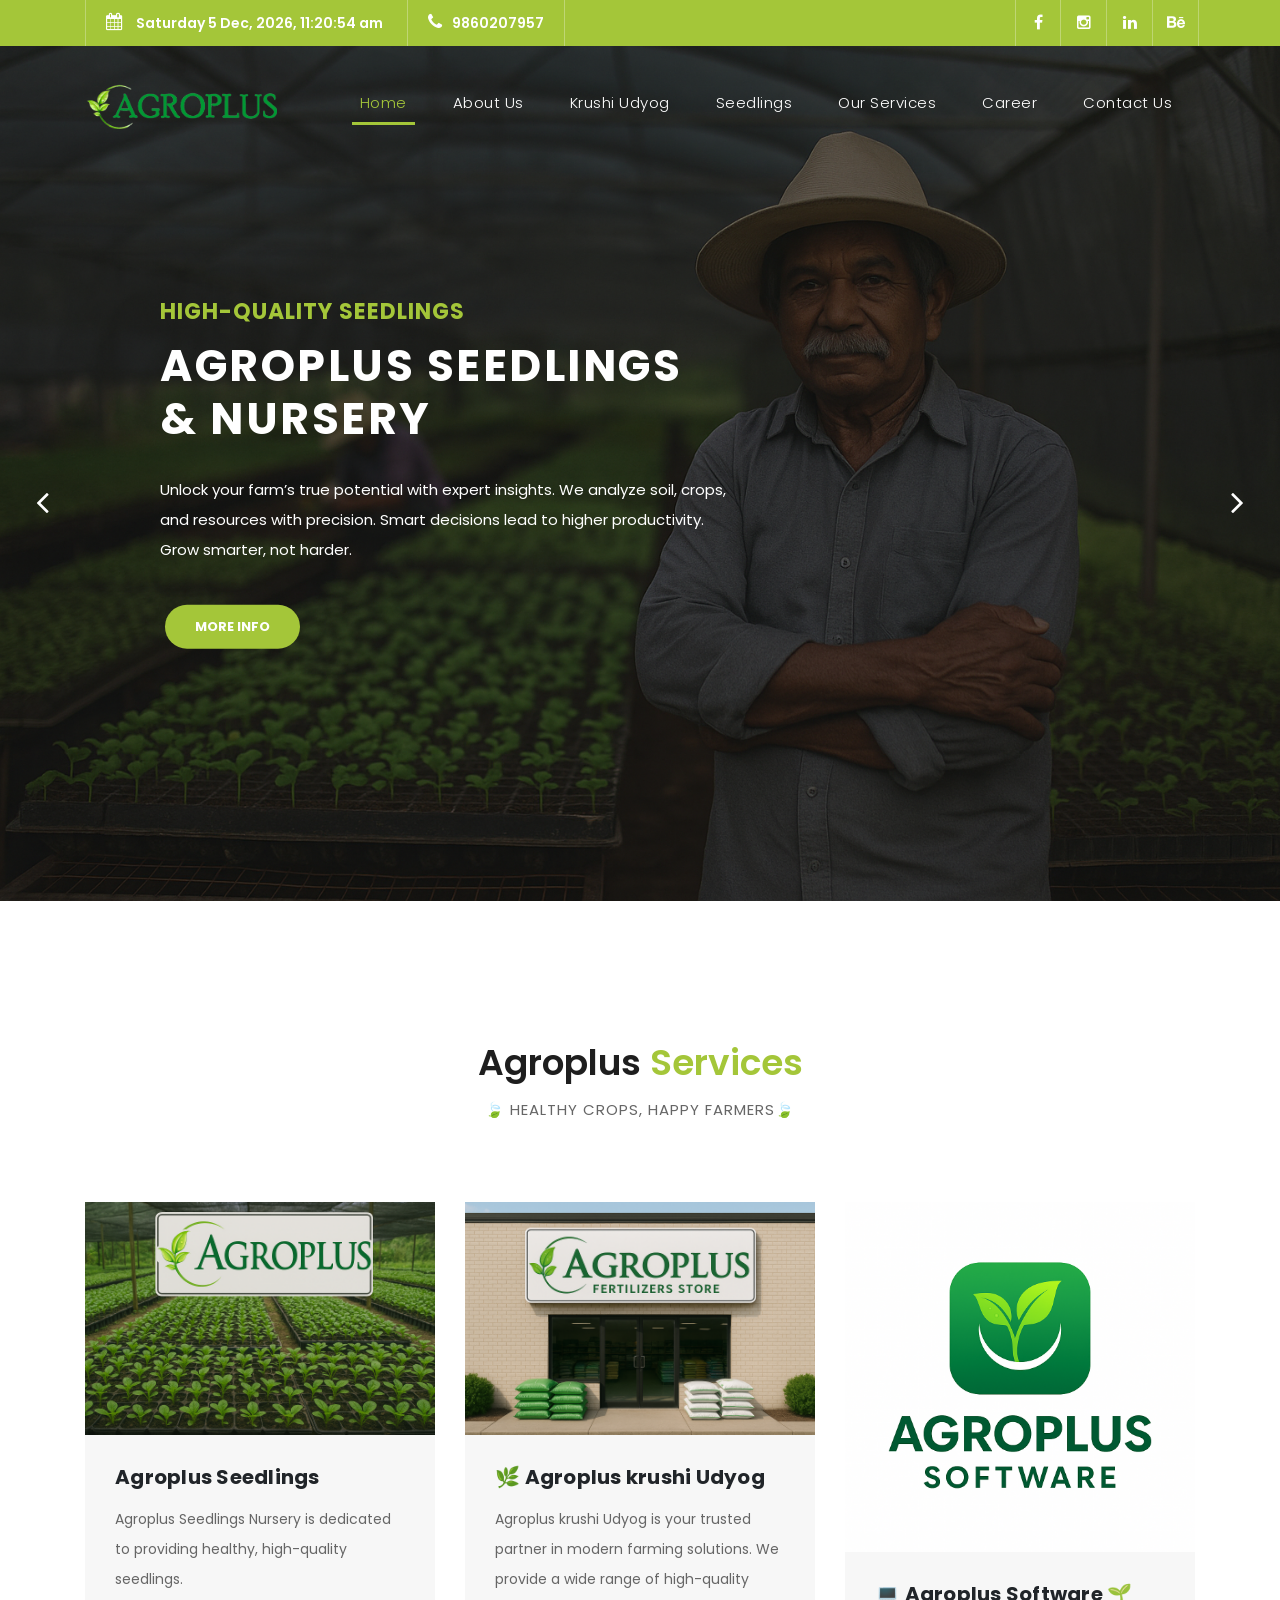
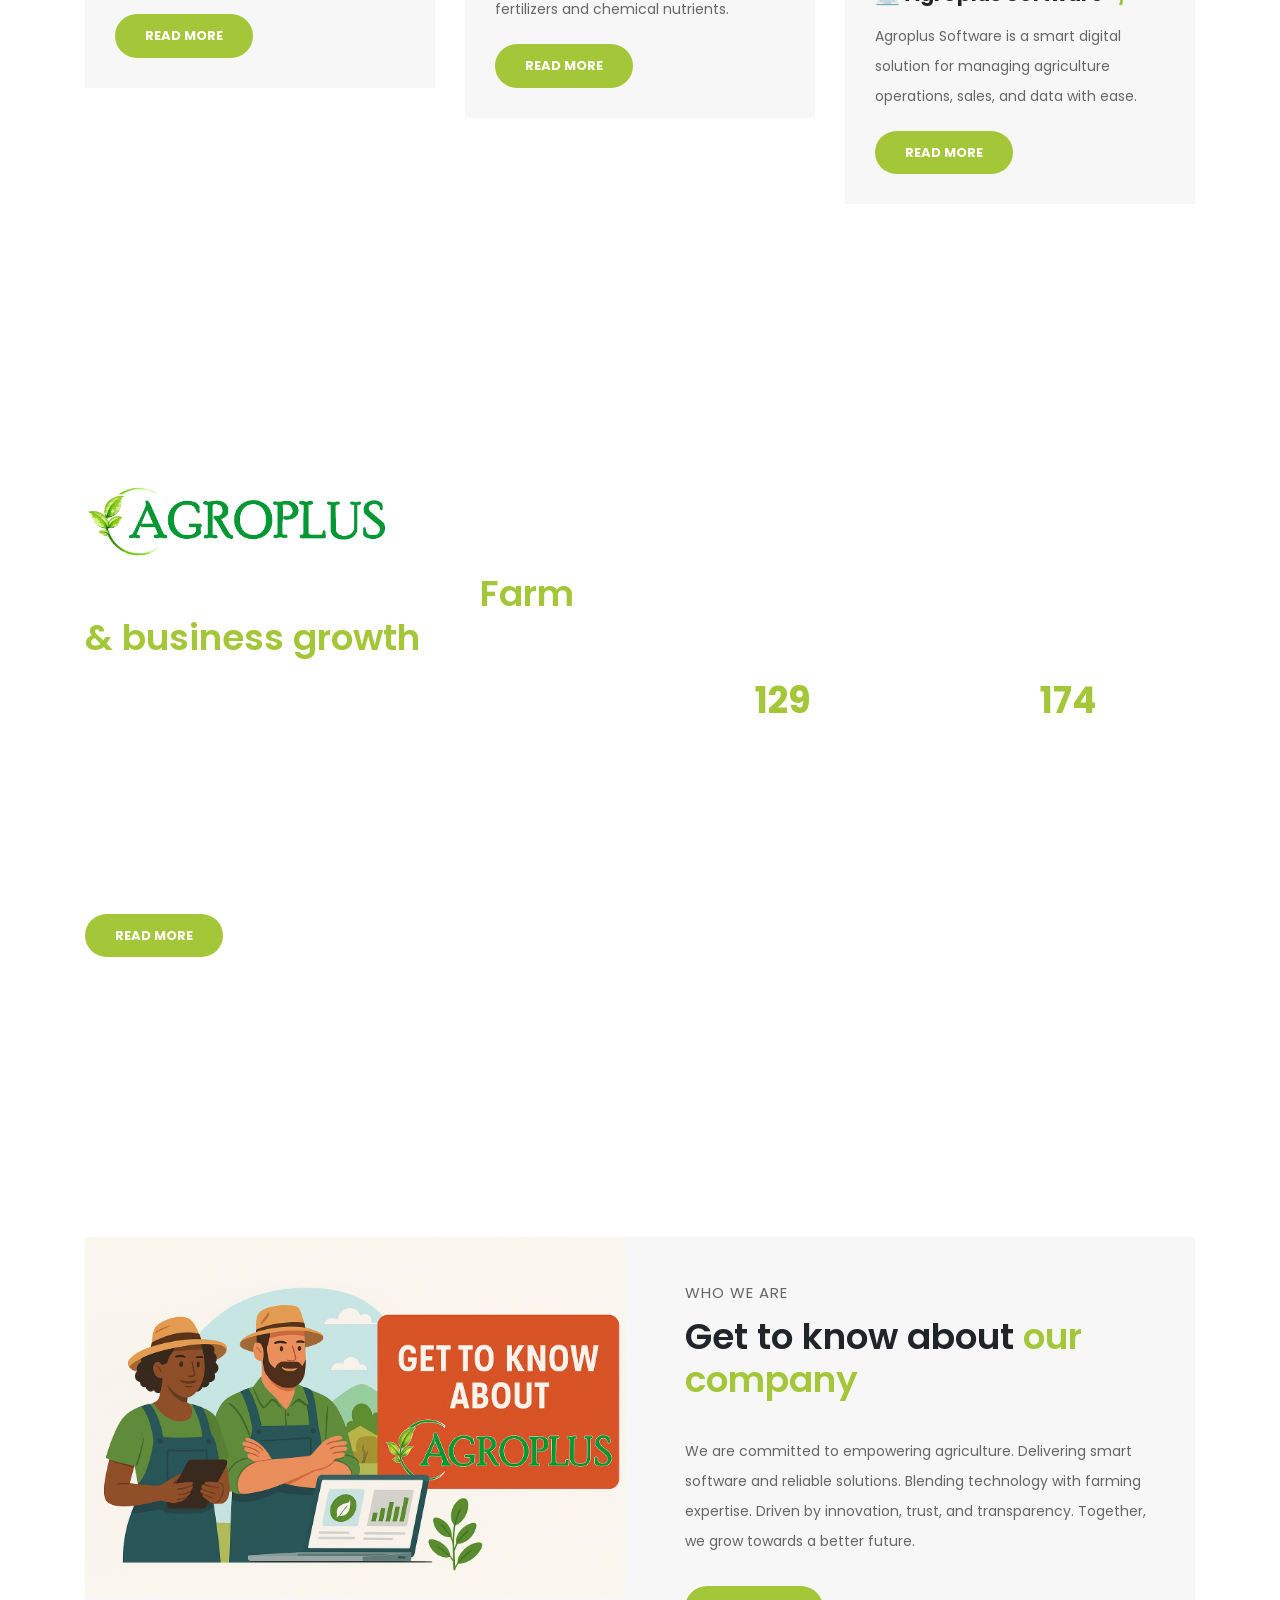
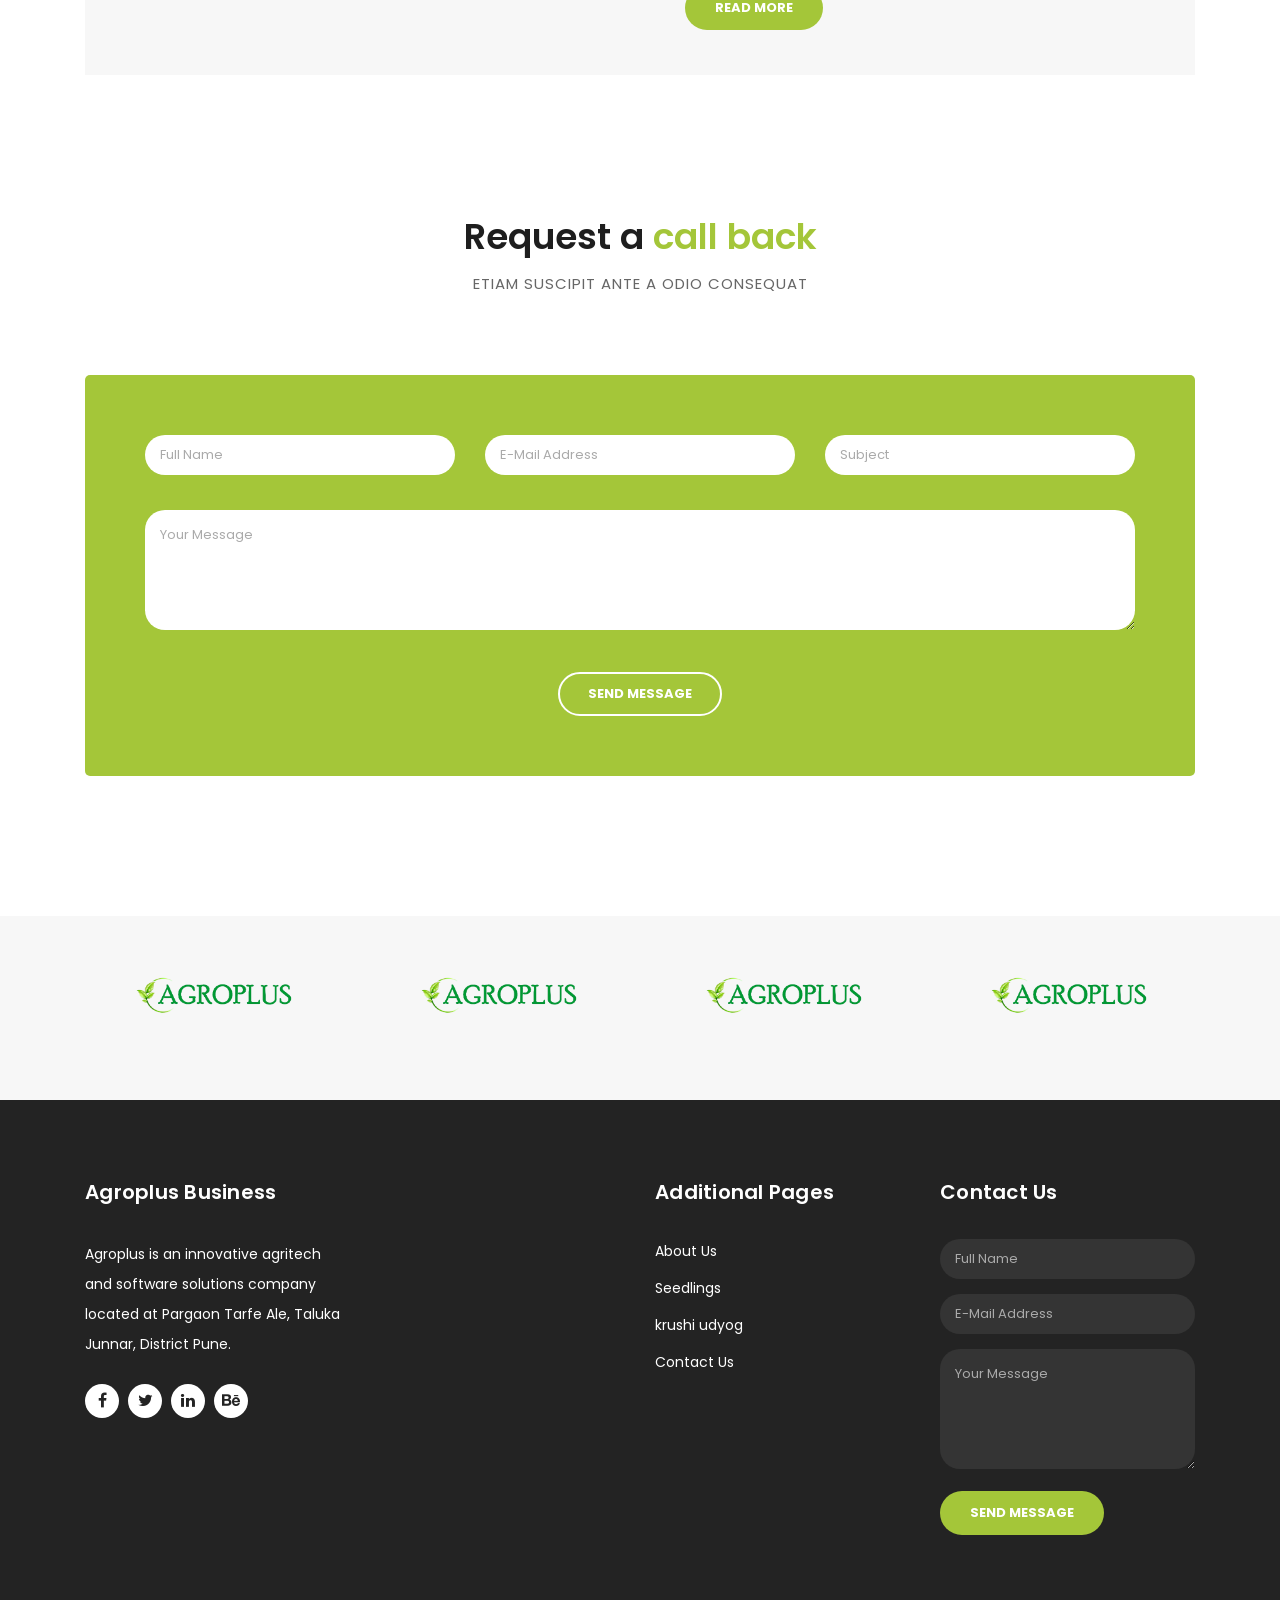
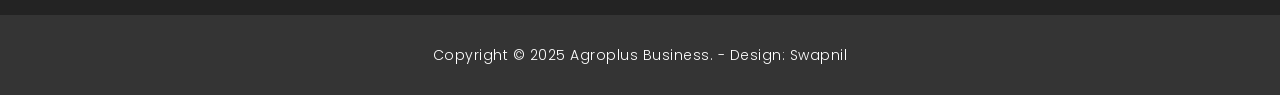
<file: index.html>
<!DOCTYPE html>
<html lang="en">

  <head>

    <meta charset="utf-8">
    <meta name="viewport" content="width=device-width, initial-scale=1, shrink-to-fit=no">
    <meta name="description" content="">
    <meta name="author" content="TemplateMo">
    <link href="https://fonts.googleapis.com/css?family=Poppins:100,200,300,400,500,600,700,800,900&display=swap" rel="stylesheet">

    <title>Agroplus</title>

    <!-- Bootstrap core CSS -->
    <link href="vendor/bootstrap/css/bootstrap.min.css" rel="stylesheet">

    <!-- Additional CSS Files -->
    <link rel="stylesheet" href="assets/css/fontawesome.css">
    <link rel="stylesheet" href="assets/css/templatemo-finance-business.css">
    <link rel="stylesheet" href="assets/css/owl.css">
<!--

Finance Business TemplateMo

https://templatemo.com/tm-545-finance-business

-->
  </head>

  <body>

    <!-- ***** Preloader Start ***** -->
    <div id="preloader">
        <div class="jumper">
            <div></div>
            <div></div>
            <div></div>
        </div>
    </div>  
    <!-- ***** Preloader End ***** -->

    <!-- Header -->
    <div class="sub-header">
      <div class="container">
        <div class="row">
          <div class="col-md-8 col-xs-12">
            <ul class="left-info">
              
              <li>
                <a href="#" style="pointer-events:none;">
                  <i class="fa fa-calendar"></i>
                  <span id="live-date-time"></span>
                </a>
              </li>
              <script>
                function updateDateTime() {
                  const options = {
                    timeZone: 'Asia/Kolkata',
                    weekday: 'long',
                    year: 'numeric',
                    month: 'short',
                    day: 'numeric',
                    hour: '2-digit',
                    minute: '2-digit',
                    second: '2-digit'
                  };
                  const now = new Date();
                  document.getElementById('live-date-time').textContent =
                    now.toLocaleString('en-IN', options);
                }
                setInterval(updateDateTime, 1000);
                updateDateTime();
              </script>
              <li><a href="#"><i class="fa fa-phone"></i>9860207957</a></li>
            </ul>
          </div>
          <div class="col-md-4">
            <ul class="right-icons">
              <li><a href="#"><i class="fa fa-facebook"></i></a></li>
              <li><a href="https://www.instagram.com/agroplus.co.in"><i class="fa fa-instagram"></i></a></li>
              <li><a href="#"><i class="fa fa-linkedin"></i></a></li>
              <li><a href="#"><i class="fa fa-behance"></i></a></li>
            </ul>
          </div>
        </div>
      </div>
    </div>

    <header class="">
      <nav class="navbar navbar-expand-lg">
        <div class="container">
          <a class="navbar-brand" href="index.html"><img src="assets/images/agroplus.png" alt="Agroplus Logo" style="height:50px;">
      </a>
          <button class="navbar-toggler" type="button" data-toggle="collapse" data-target="#navbarResponsive" aria-controls="navbarResponsive" aria-expanded="false" aria-label="Toggle navigation">
            <span class="navbar-toggler-icon"></span>
          </button>
          <div class="collapse navbar-collapse" id="navbarResponsive">
            <ul class="navbar-nav ml-auto">
              <li class="nav-item active">
                <a class="nav-link" href="#top">Home
                  <span class="sr-only">(current)</span>
                </a>
              </li>
              <li class="nav-item">
                <a class="nav-link" href="about.html">About Us</a>
              </li>  
               <li class="nav-item">
                <a class="nav-link" href="agroplus_krushiudyog.php">krushi udyog</a>
              </li>  
               <li class="nav-item">
                <a class="nav-link" href="seedlings.php">Seedlings</a>
              </li>  
              <li class="nav-item">
                <a class="nav-link" href="services.html">Our Services</a>
              </li>   
              <li class="nav-item">
                <a class="nav-link" href="career.php">Career</a>
              </li>                          
              <li class="nav-item">
                <a class="nav-link" href="contact.html">Contact Us</a>
              </li>
              
            </ul>
          </div>
        </div>
      </nav>
    </header>

    <!-- Page Content -->
    <!-- Banner Starts Here -->
    <div class="main-banner header-text" id="top">
        <div class="Modern-Slider">
          <!-- Item -->
          <div class="item item-1">
            <div class="img-fill">
                <div class="text-content">
                  <h6>High-Quality Seedlings</h6>
                  <h4>Agroplus Seedlings<br>&amp; Nursery</h4>
                  <p>Unlock your farm’s true potential with expert insights.
                      We analyze soil, crops, and resources with precision.
                      Smart decisions lead to higher productivity.
                      Grow smarter, not harder.</p>
                  <a href="seedlings.php" class="filled-button">More Info</a>
                </div>
            </div>
          </div>
          <!-- // Item -->
          <!-- Item -->
          <!-- Item -->
<div class="item item-2">
  <div class="img-fill">
      <div class="text-content">
        <h6>Quality Pesticides & Fertilizers</h6>
        <h4>Agroplus<br>&amp; krushi udyog</h4>
        <p>Providing trusted pesticides and fertilizers for healthier crops.  
           Boost productivity and protect your farm with our premium products.  
           Sustainable solutions for modern agriculture.</p>
        <a href="agroplus_krushiudyog.php" class="filled-button">Explore Products</a>
      </div>
  </div>
</div>

          <!-- // Item -->
          <!-- Item -->
          <div class="item item-3">
            <div class="img-fill">
                <div class="text-content">
                   <h6>we have smart solutions</h6>
                    <h4>Agroplus Software<br>&amp; Services</h4>
                          <p>Manage your farm and business digitally with Agroplus.  
                        Keep records of sales, purchases, and expenses in one place.  
                        Simple, secure, and powerful tools for farmers and traders.  
                        Empowering growth with technology-driven solutions.</p>

                  <a href="soft/index.html" class="filled-button">Install Now</a>
                </div>
            </div>
          </div>
          
          <!-- // Item -->
        </div>
    </div>
    <!-- Banner Ends Here -->

    <!-- <div class="request-form">
      <div class="container">
        <div class="row">
          <div class="col-md-8">
            <h4>Request a call back right now ?</h4>
            <span>Mauris ut dapibus velit cras interdum nisl ac urna tempor mollis.</span>
          </div>
          <div class="col-md-4">
            <a href="contact.html" class="border-button">Contact Us</a>
          </div>
        </div>
      </div>
    </div> -->

    <style>
      .service-item {
      transition: transform 0.3s cubic-bezier(.4,2,.6,1), box-shadow 0.3s;
      }
      .service-item:hover {
      transform: scale(1.05);
      box-shadow: 0 8px 32px rgba(0,0,0,0.15);
      z-index: 2;
      }
    </style>
    <div class="services">
      <div class="container">
      <div class="row">
        <div class="col-md-12">
        <div class="section-heading">
          <h2>Agroplus <em>Services</em></h2>
          <span>🍃 Healthy Crops, Happy Farmers🍃</span>
        </div>
        </div>
        <div class="col-md-4">
        <div class="service-item">
          <img src="assets/images/nursery/agroseeds.png" alt="">
          <div class="down-content">
          <h4>Agroplus Seedlings</h4>
          <p>Agroplus Seedlings Nursery is dedicated to providing healthy, high-quality seedlings.</p>
          <a href="seedlings.php" class="filled-button">Read More</a>
          </div>
        </div>
        </div>
        <div class="col-md-4">
        <div class="service-item">
          <img src="assets/images/nursery/fertilizer.png" alt="">
          <div class="down-content">
          <h4>🌿 Agroplus krushi Udyog </h4>
          <p>Agroplus krushi Udyog is your trusted partner in modern farming solutions. We provide a wide range of high-quality fertilizers and chemical nutrients.</p>
          <a href="agroplus_krushiudyog.php" class="filled-button">Read More</a>
          </div>
        </div>
        </div>
        <div class="col-md-4">
        <div class="service-item">
          <img src="assets/images/ags.png" alt="">
          <div class="down-content">
          <h4>💻 Agroplus Software 🌱</h4>
          <p>Agroplus Software is a smart digital solution for managing agriculture operations, sales, and data with ease.</p>
          <a href="" class="filled-button">Read More</a>
          </div>
        </div>
        </div>
      </div>
      </div>
    </div>

    <div class="fun-facts">
      <div class="container">
        <div class="row">
          <div class="col-md-6">
            <div class="left-content">
              <span><img src="assets/images/agroplus.png" width="300" alt=""></span>
              <h2>Our solutions for your <em>Farm & business growth</em></h2>
              <p>Empowering farmers with smart technology.
                  Boosting productivity through expert consulting.
                  Managing accounts and operations with ease. 
              <br><br>Driving profits with real market insights.
                      Your trusted partner in sustainable growth.</p>
              <a href="" class="filled-button">Read More</a>
            </div>
          </div>
          <div class="col-md-6 align-self-center">
            <div class="row">
              <div class="col-md-6">
                <div class="count-area-content">
                  <div class="count-digit">945</div>
                  <div class="count-title">Work Hours</div>
                </div>
              </div>
              <div class="col-md-6">
                <div class="count-area-content">
                  <div class="count-digit">1280</div>
                  <div class="count-title">Great Reviews</div>
                </div>
              </div>
              <!-- <div class="col-md-6">
                <div class="count-area-content">
                  <div class="count-digit">578</div>
                  <div class="count-title">Projects Done</div>
                </div>
              </div>
              <div class="col-md-6">
                <div class="count-area-content">
                  <div class="count-digit">26</div>
                  <div class="count-title">Awards Won</div>
                </div>
              </div> -->
            </div>
          </div>
        </div>
      </div>
    </div>

    <div class="more-info">
      <div class="container">
        <div class="row">
          <div class="col-md-12">
            <div class="more-info-content">
              <div class="row">
                <div class="col-md-6">
                  <div class="left-image">
                    <img src="assets/images/more-info.png" alt="">
                  </div>
                </div>
                <div class="col-md-6 align-self-center">
                  <div class="right-content">
                    <span>Who we are</span>
                    <h2>Get to know about <em>our company</em></h2>
                    <p>We are committed to empowering agriculture.
                          Delivering smart software and reliable solutions.
                          Blending technology with farming expertise.
                          Driven by innovation, trust, and transparency.
                          Together, we grow towards a better future.</p>
                    <a href="#" class="filled-button">Read More</a>
                  </div>
                </div>
              </div>
            </div>
          </div>
        </div>
      </div>
    </div>

    <!-- <div class="testimonials">
      <div class="container">
        <div class="row">
          <div class="col-md-12">
            <div class="section-heading">
              <h2>What they say <em>about us</em></h2>
              <span>testimonials from our greatest clients</span>
            </div>
          </div>
          <div class="col-md-12">
            <div class="owl-testimonials owl-carousel">
              
              <div class="testimonial-item">
                <div class="inner-content">
                  <h4>George Walker</h4>
                  <span>Chief Financial Analyst</span>
                  <p>"Nulla ullamcorper, ipsum vel condimentum congue, mi odio vehicula tellus, sit amet malesuada justo sem sit amet quam. Pellentesque in sagittis lacus."</p>
                </div>
                <img src="http://placehold.it/60x60" alt="">
              </div>
              
              <div class="testimonial-item">
                <div class="inner-content">
                  <h4>John Smith</h4>
                  <span>Market Specialist</span>
                  <p>"In eget leo ante. Sed nibh leo, laoreet accumsan euismod quis, scelerisque a nunc. Mauris accumsan, arcu id ornare malesuada, est nulla luctus nisi."</p>
                </div>
                <img src="http://placehold.it/60x60" alt="">
              </div>
              
              <div class="testimonial-item">
                <div class="inner-content">
                  <h4>David Wood</h4>
                  <span>Chief Accountant</span>
                  <p>"Ut ultricies maximus turpis, in sollicitudin ligula posuere vel. Donec finibus maximus neque, vitae egestas quam imperdiet nec. Proin nec mauris eu tortor consectetur tristique."</p>
                </div>
                <img src="http://placehold.it/60x60" alt="">
              </div>
              
              <div class="testimonial-item">
                <div class="inner-content">
                  <h4>Andrew Boom</h4>
                  <span>Marketing Head</span>
                  <p>"Curabitur sollicitudin, tortor at suscipit volutpat, nisi arcu aliquet dui, vitae semper sem turpis quis libero. Quisque vulputate lacinia nisl ac lobortis."</p>
                </div>
                <img src="http://placehold.it/60x60" alt="">
              </div>
              
            </div>
          </div>
        </div>
      </div>
    </div> -->

    <div class="callback-form">
      <div class="container">
        <div class="row">
          <div class="col-md-12">
            <div class="section-heading">
              <h2>Request a <em>call back</em></h2>
              <span>Etiam suscipit ante a odio consequat</span>
            </div>
          </div>
          <div class="col-md-12">
            <div class="contact-form">
              <form id="contact" action="submit_contact.php" method="post">

                <div class="row">
                  <div class="col-lg-4 col-md-12 col-sm-12">
                    <fieldset>
                      <input name="name" type="text" class="form-control" id="name" placeholder="Full Name" required="">
                    </fieldset>
                  </div>
                  <div class="col-lg-4 col-md-12 col-sm-12">
                    <fieldset>
                      <input name="email" type="text" class="form-control" id="email" pattern="[^ @]*@[^ @]*" placeholder="E-Mail Address" required="">
                    </fieldset>
                  </div>
                  <div class="col-lg-4 col-md-12 col-sm-12">
                    <fieldset>
                      <input name="subject" type="text" class="form-control" id="subject" placeholder="Subject" required="">
                    </fieldset>
                  </div>
                  <div class="col-lg-12">
                    <fieldset>
                      <textarea name="message" rows="6" class="form-control" id="message" placeholder="Your Message" required=""></textarea>
                    </fieldset>
                  </div>
                  <div class="col-lg-12">
                    <fieldset>
                      <button type="submit" id="form-submit" class="border-button">Send Message</button>
                    </fieldset>
                  </div>
                </div>
              </form>
            </div>
          </div>
        </div>
      </div>
    </div>

    <div class="partners">
      <div class="container">
        <div class="row">
          <div class="col-md-12">
            <div class="owl-partners owl-carousel">
            
              <div class="partner-item">
                <img src="assets/images/agroplus.png" title="1" alt="1">
              </div>
              
              <div class="partner-item">
                <img src="assets/images/agroplus.png" title="2" alt="2">
              </div>
              
              <div class="partner-item">
                <img src="assets/images/agroplus.png" title="3" alt="3">
              </div>
              
              <div class="partner-item">
                <img src="assets/images/agroplus.png" title="4" alt="4">
              </div>
              
              <div class="partner-item">
                <img src="assets/images/agroplus.png" title="5" alt="5">
              </div>
              
            </div>
          </div>
        </div>
      </div>
    </div>


    <!-- Footer Starts Here -->
    <footer>
      <div class="container">
        <div class="row">
          <div class="col-md-3 footer-item">
            <h4>Agroplus Business</h4>
            <p>Agroplus is an innovative agritech and software solutions company located at Pargaon Tarfe Ale, Taluka Junnar, District Pune.</p>
            <ul class="social-icons">
              <li><a rel="nofollow" href="https://fb.com/templatemo" target="_blank"><i class="fa fa-facebook"></i></a></li>
              <li><a href="#"><i class="fa fa-twitter"></i></a></li>
              <li><a href="#"><i class="fa fa-linkedin"></i></a></li>
              <li><a href="#"><i class="fa fa-behance"></i></a></li>
            </ul>
          </div>
          <div class="col-md-3 footer-item">
            <!-- <h4>Useful Links</h4>
            <ul class="menu-list">
              <li><a href="#">Vivamus ut tellus mi</a></li>
              <li><a href="#">Nulla nec cursus elit</a></li>
              <li><a href="#">Vulputate sed nec</a></li>
              <li><a href="#">Cursus augue hasellus</a></li>
              <li><a href="#">Lacinia ac sapien</a></li>
            </ul> -->
          </div>
          <div class="col-md-3 footer-item">
            <h4>Additional Pages</h4>
            <ul class="menu-list">
              <li><a href="about.html">About Us</a></li>
              <li><a href="seedlings.php">Seedlings</a></li>
              <li><a href="agroplus_krushiudyog.php">krushi udyog</a></li>
              <li><a href="contact.html">Contact Us</a></li>
              
            </ul>
          </div>
          <div class="col-md-3 footer-item last-item">
            <h4>Contact Us</h4>
            <div class="contact-form">
             <form id="footer-contact" action="submit_contact.php" method="post">

                <div class="row">
                  <div class="col-lg-12 col-md-12 col-sm-12">
                    <fieldset>
                      <input name="name" type="text" class="form-control" id="name" placeholder="Full Name" required="">
                    </fieldset>
                  </div>
                  <div class="col-lg-12 col-md-12 col-sm-12">
                    <fieldset>
                      <input name="email" type="text" class="form-control" id="email" pattern="[^ @]*@[^ @]*" placeholder="E-Mail Address" required="">
                    </fieldset>
                  </div>
                  <div class="col-lg-12">
                    <fieldset>
                      <textarea name="message" rows="6" class="form-control" id="message" placeholder="Your Message" required=""></textarea>
                    </fieldset>
                  </div>
                  <div class="col-lg-12">
                    <fieldset>
                      <button type="submit" id="form-submit" class="filled-button">Send Message</button>
                    </fieldset>
                  </div>
                </div>
              </form>
            </div>
          </div>
        </div>
      </div>
    </footer>
    
    <div class="sub-footer">
      <div class="container">
        <div class="row">
          <div class="col-md-12">
            <p>Copyright &copy; 2025 Agroplus Business.
            
            - Design: <a rel="nofollow noopener" href="https://swapnil-pawar.vercel.app" target="_blank">Swapnil</a></p>
          </div>
        </div>
      </div>
    </div>

    <!-- Bootstrap core JavaScript -->
    <script src="vendor/jquery/jquery.min.js"></script>
    <script src="vendor/bootstrap/js/bootstrap.bundle.min.js"></script>

    <!-- Additional Scripts -->
    <script src="assets/js/custom.js"></script>
    <script src="assets/js/owl.js"></script>
    <script src="assets/js/slick.js"></script>
    <script src="assets/js/accordions.js"></script>

    <script language = "text/Javascript"> 
      cleared[0] = cleared[1] = cleared[2] = 0; //set a cleared flag for each field
      function clearField(t){                   //declaring the array outside of the
      if(! cleared[t.id]){                      // function makes it static and global
          cleared[t.id] = 1;  // you could use true and false, but that's more typing
          t.value='';         // with more chance of typos
          t.style.color='#fff';
          }
      }
    </script>

  </body>
</html>
</file>
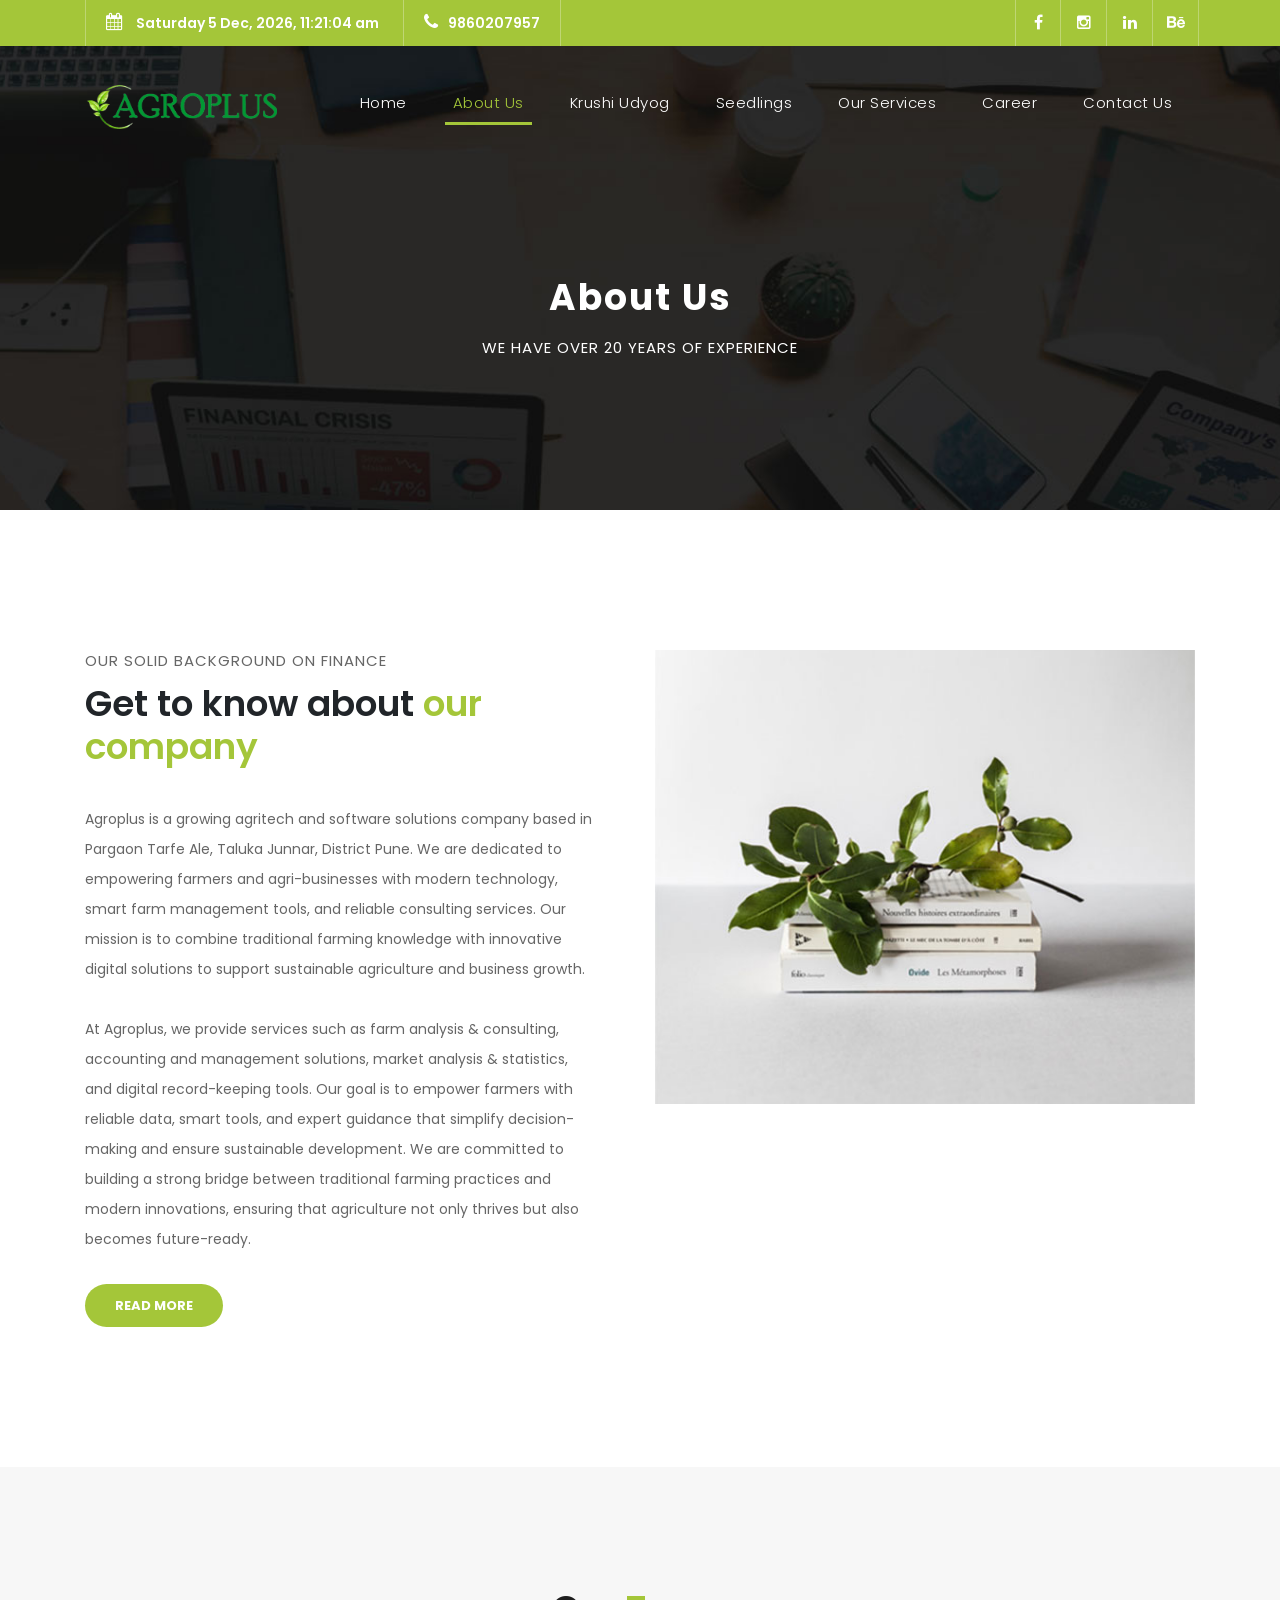
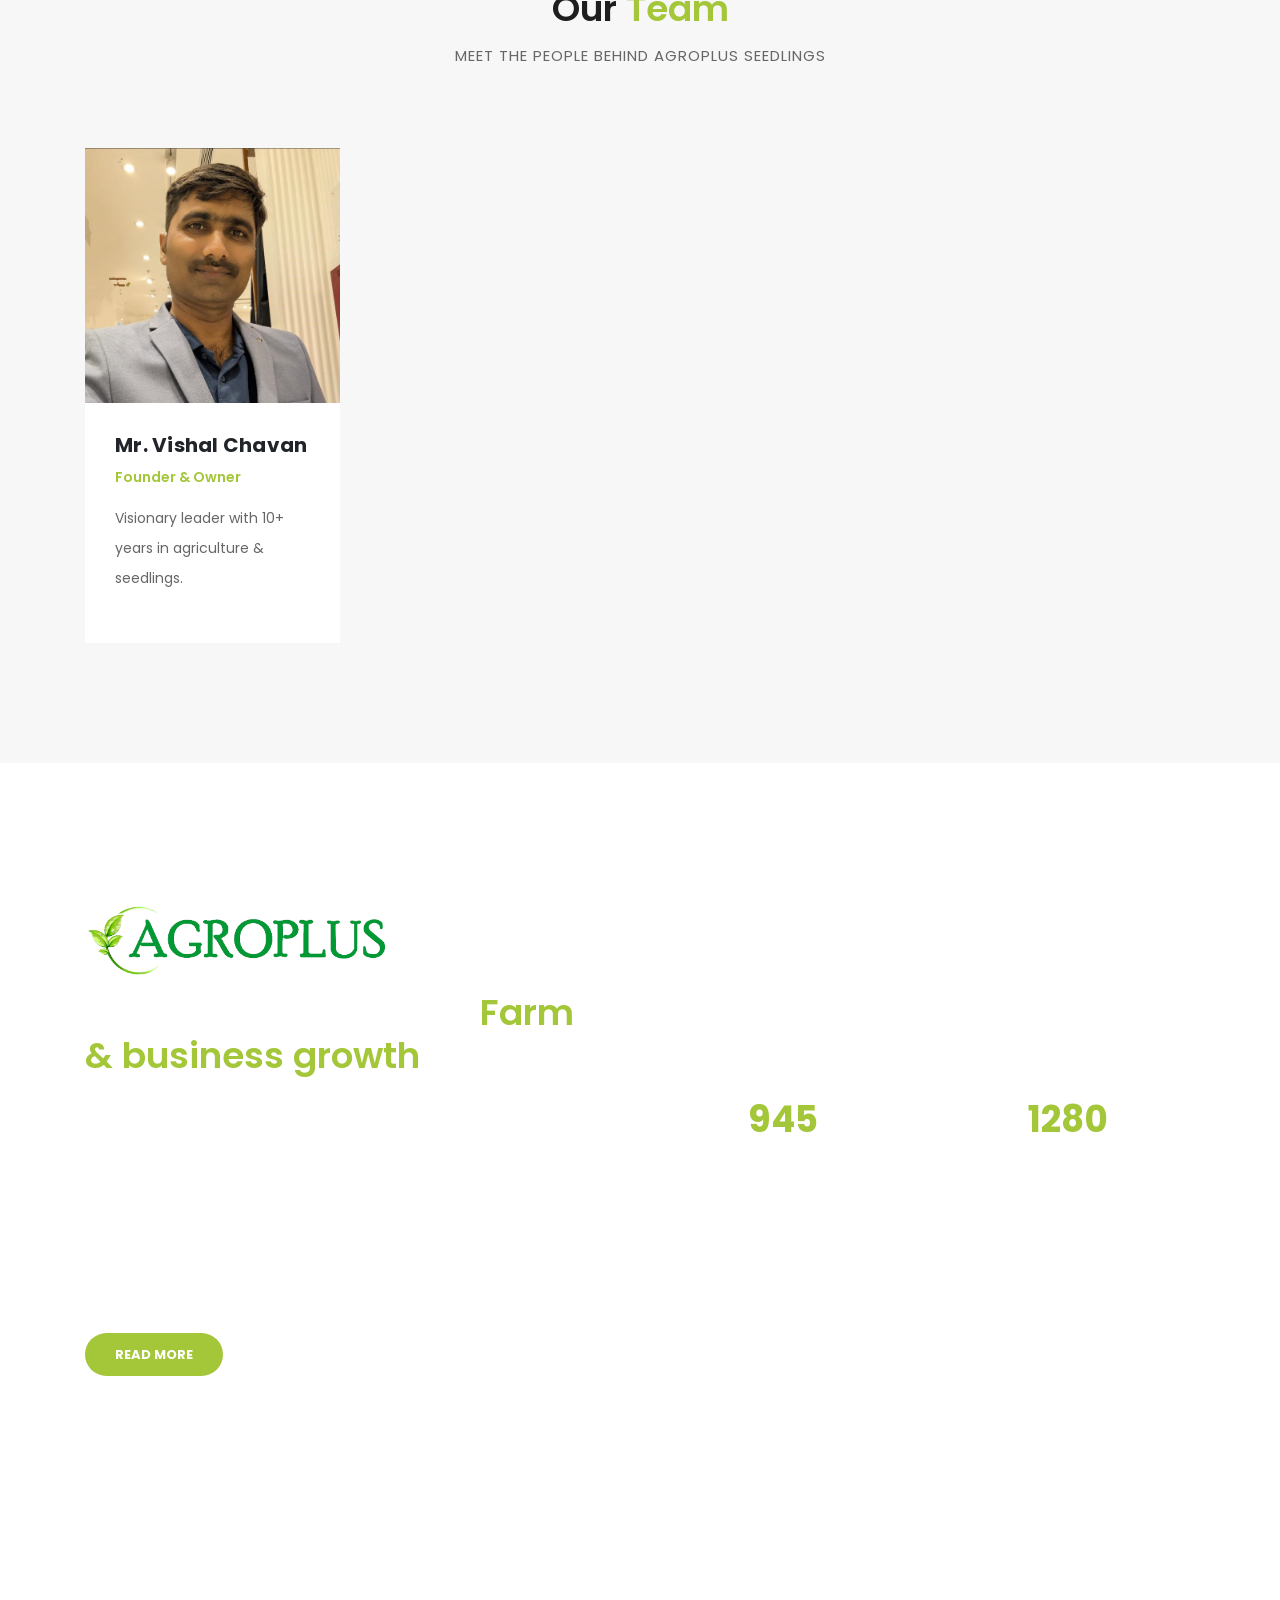
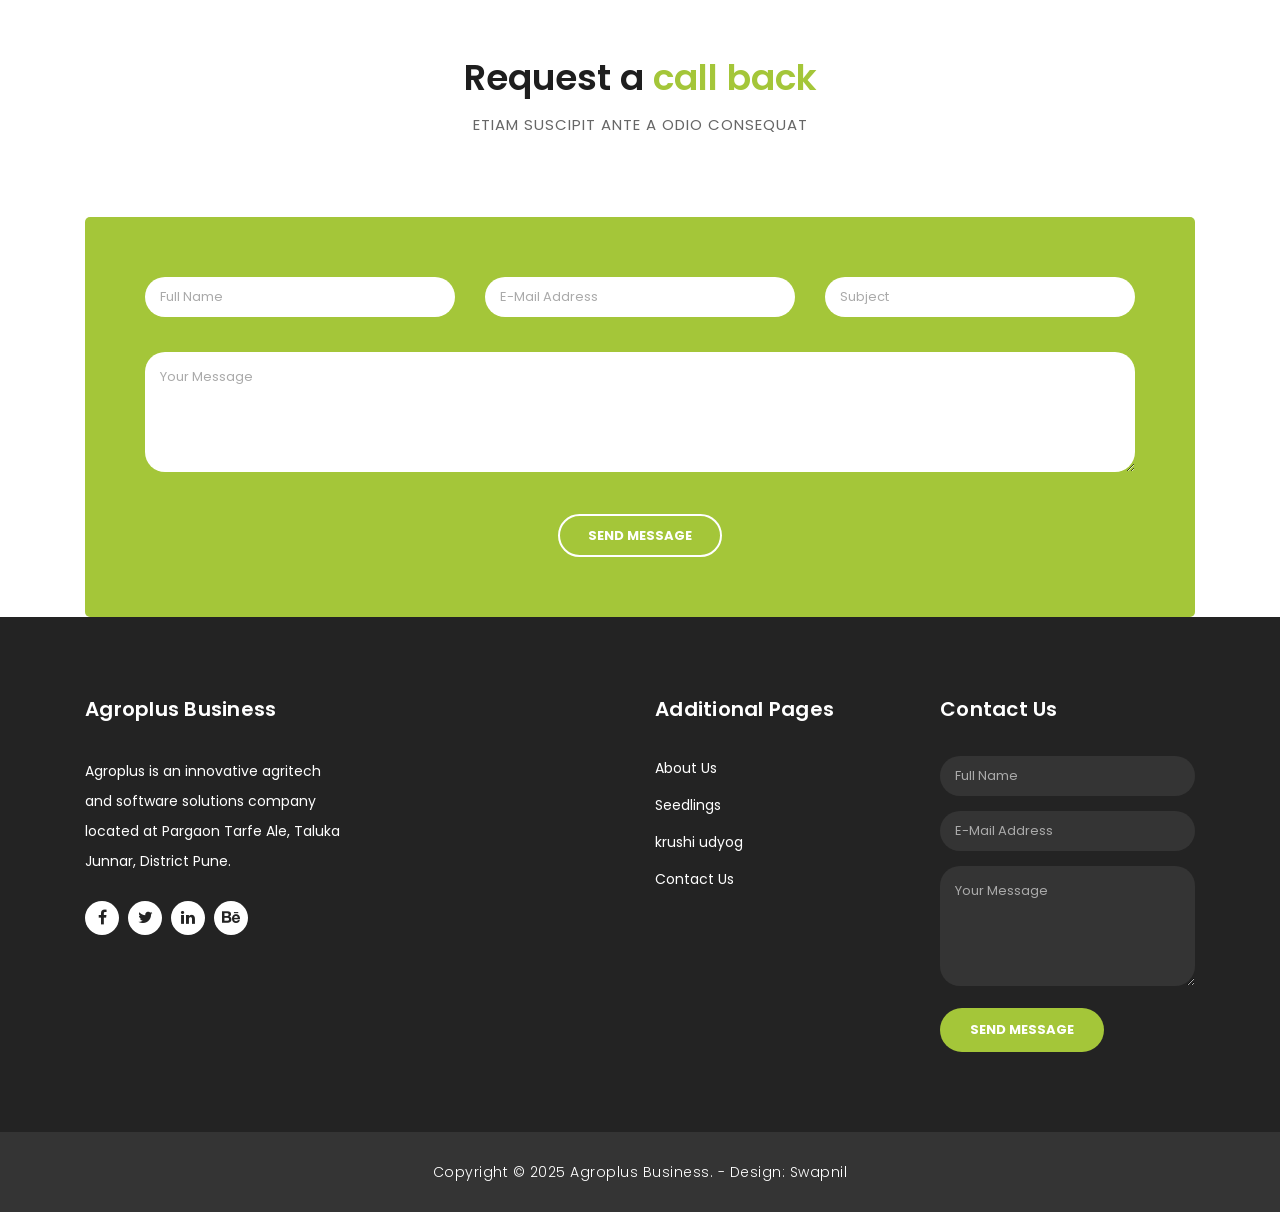
<file: about.html>
<!DOCTYPE html>
<html lang="en">

  <head>

    <meta charset="utf-8">
    <meta name="viewport" content="width=device-width, initial-scale=1, shrink-to-fit=no">
    <meta name="description" content="">
    <meta name="author" content="TemplateMo">
    <link href="https://fonts.googleapis.com/css?family=Poppins:100,200,300,400,500,600,700,800,900&display=swap" rel="stylesheet">

    <title>Agroplus- About Page</title>

    <!-- Bootstrap core CSS -->
    <link href="vendor/bootstrap/css/bootstrap.min.css" rel="stylesheet">

    <!-- Additional CSS Files -->
    <link rel="stylesheet" href="assets/css/fontawesome.css">
    <link rel="stylesheet" href="assets/css/templatemo-finance-business.css">
    <link rel="stylesheet" href="assets/css/owl.css">
<!--

Finance Business TemplateMo

https://templatemo.com/tm-545-finance-business

-->
  </head>

  <body>

    <!-- ***** Preloader Start ***** -->
    <div id="preloader">
        <div class="jumper">
            <div></div>
            <div></div>
            <div></div>
        </div>
    </div>  
    <!-- ***** Preloader End ***** -->

    <!-- Header -->
    <div class="sub-header">
      <div class="container">
        <div class="row">
          <div class="col-md-8 col-xs-12">
            <ul class="left-info">
             <li>
                <a href="#" style="pointer-events:none;">
                  <i class="fa fa-calendar"></i>
                  <span id="live-date-time"></span>
                </a>
              </li>
              <script>
                function updateDateTime() {
                  const options = {
                    timeZone: 'Asia/Kolkata',
                    weekday: 'long',
                    year: 'numeric',
                    month: 'short',
                    day: 'numeric',
                    hour: '2-digit',
                    minute: '2-digit',
                    second: '2-digit'
                  };
                  const now = new Date();
                  document.getElementById('live-date-time').textContent =
                    now.toLocaleString('en-IN', options);
                }
                setInterval(updateDateTime, 1000);
                updateDateTime();
              </script>
              <li><a href="#"><i class="fa fa-phone"></i>9860207957</a></li>
            </ul>
          </div>
          <div class="col-md-4">
            <ul class="right-icons">
              <li><a href="#"><i class="fa fa-facebook"></i></a></li>
              <li><a href="https://www.instagram.com/agroplus.co.in"><i class="fa fa-instagram"></i></a></li>
              <li><a href="#"><i class="fa fa-linkedin"></i></a></li>
              <li><a href="#"><i class="fa fa-behance"></i></a></li>
            </ul>
          </div>
        </div>
      </div>
    </div>
    
    <header class="">
      <nav class="navbar navbar-expand-lg">
        <div class="container">
          <a class="navbar-brand" href="index.html"><img src="assets/images/agroplus.png" alt="Agroplus Logo" style="height:50px;">
      </a>
          <button class="navbar-toggler" type="button" data-toggle="collapse" data-target="#navbarResponsive" aria-controls="navbarResponsive" aria-expanded="false" aria-label="Toggle navigation">
            <span class="navbar-toggler-icon"></span>
          </button>
          <div class="collapse navbar-collapse" id="navbarResponsive">
            <ul class="navbar-nav ml-auto">
              <li class="nav-item">
                <a class="nav-link" href="index.html">Home
                  <span class="sr-only">(current)</span>
                </a>
              </li>
              <li class="nav-item active">
                <a class="nav-link" href="about.html">About Us</a>
              </li>
               <li class="nav-item">
                <a class="nav-link" href="agroplus_krushiudyog.php">krushi udyog</a>
              </li>  
               <li class="nav-item">
                <a class="nav-link" href="seedlings.php">Seedlings</a>
              </li>  
              <li class="nav-item">
                <a class="nav-link" href="services.html">Our Services</a>
              </li>
              <li class="nav-item">
                <a class="nav-link" href="career.php">career</a>
              </li>
              <li class="nav-item">
                <a class="nav-link" href="contact.html">Contact Us</a>
              </li>
              
            </ul>
          </div>
        </div>
      </nav>
    </header>

    <!-- Page Content -->
    <div class="page-heading header-text">
      <div class="container">
        <div class="row">
          <div class="col-md-12">
            <h1>About Us</h1>
            <span>We have over 20 years of experience</span>
          </div>
        </div>
      </div>
    </div>

    <div class="more-info about-info">
      <div class="container">
        <div class="row">
          <div class="col-md-12">
            <div class="more-info-content">
              <div class="row">
                <div class="col-md-6 align-self-center">
                  <div class="right-content">
                    <span>our solid background on finance</span>
                    <h2>Get to know about <em>our company</em></h2>
                    <p>Agroplus is a growing agritech and software solutions company based in Pargaon Tarfe Ale, Taluka Junnar, District Pune. We are dedicated to empowering farmers and agri-businesses with modern technology, smart farm management tools, and reliable consulting services. Our mission is to combine traditional farming knowledge with innovative digital solutions to support sustainable agriculture and business growth.
                    <br><br>At Agroplus, we provide services such as farm analysis & consulting, accounting and management solutions, market analysis & statistics, and digital record-keeping tools. Our goal is to empower farmers with reliable data, smart tools, and expert guidance that simplify decision-making and ensure sustainable development. We are committed to building a strong bridge between traditional farming practices and modern innovations, ensuring that agriculture not only thrives but also becomes future-ready.</p>
                    <a href="" class="filled-button">Read More</a>
                  </div>
                </div>
                <div class="col-md-6">
                  <div class="left-image">
                    <img src="assets/images/about-image.jpg" alt="">
                  </div>
                </div>
              </div>
            </div>
          </div>
        </div>
      </div>
    </div>

    <style>
      .team-item {
      transition: transform 0.3s cubic-bezier(.4,2,.6,1), box-shadow 0.3s;
      will-change: transform;
      }
      .team-item:hover {
      transform: scale(1.07);
      z-index: 2;
      box-shadow: 0 10px 30px rgba(0,0,0,0.15);
      }
    
    /* Modal Background */
.modal {
  display: none; 
  position: fixed; 
  z-index: 1000; 
  left: 0;
  top: 0;
  width: 100%; 
  height: 100%; 
  overflow: auto; 
  
}

.modal-content {
  border-radius: 12px;
  box-shadow: 0 8px 20px rgba(0,0,0,0.3);
}



.modal-content .close:hover {
  color: red;
}
 


.close:hover {
  color: red;
}



</style>
    <div class="team">
  <div class="container">
    <div class="row">
      <div class="col-md-12">
        <div class="section-heading">
          <h2>Our <em>Team</em></h2>
          <span>Meet the people behind Agroplus Seedlings</span>
        </div>
      </div>

      <!-- Team Member 1 -->
      <div class="col-md-3">
        <div class="team-item" data-toggle="modal" data-target="#member1">
          <img src="assets/images/team/vc.jpg" alt="Owner">
          <div class="down-content">
            <h4>Mr. Vishal Chavan</h4>
            <span>Founder & Owner</span>
            <p>Visionary leader with 10+ years in agriculture & seedlings.</p>
          </div>
        </div>
      </div>

      <!-- Team Member 2
      <div class="col-md-3">
        <div class="team-item" data-toggle="modal" data-target="#member2">
          <img src="assets/images/team_02.jpg" alt="">
          <div class="down-content">
            <h4>Snehal Patil</h4>
            <span>Operations Manager</span>
            <p>Expert in nursery operations and farmer support programs.</p>
          </div>
        </div>
      </div> -->

      <!-- Team Member 3 -->
      <!-- <div class="col-md-3">
        <div class="team-item" data-toggle="modal" data-target="#member3">
          <img src="assets/images/team_03.jpg" alt="">
          <div class="down-content">
            <h4>Ajay Kulkarni</h4>
            <span>Marketing Head</span>
            <p>Building partnerships & expanding reach among farmers.</p>
          </div>
        </div>
      </div> -->

      <!-- Team Member 4 -->
      <!-- <div class="col-md-3">
        <div class="team-item" data-toggle="modal" data-target="#member4">
          <img src="assets/images/team_04.jpg" alt="">
          <div class="down-content">
            <h4>Priya Deshmukh</h4>
            <span>Technical Advisor</span>
            <p>Guides farmers with modern seedling techniques & agri-tech.</p>
          </div>
        </div>
      </div> -->
    </div>
  </div>
</div>

<!-- =======================
     POPUP MODALS 
======================== -->

<!-- Member 1 Modal -->
<div class="modal fade" id="member1"  role="dialog" style="background:transparent !important;">
  <div class="modal-dialog modal-lg modal-dialog-centered" role="document">
    <div class="modal-content p-4 position-relative">

      <!-- Close Button (just closes modal, no redirect) -->
            <button type="button" class="close" data-dismiss="modal" aria-label="Close"
              style="position:absolute; top:10px; right:15px; font-size:28px; font-weight:bold; color:#333; background:none; border:none;">
              &times;
            </button>

       <h2>Mr. Vishal Chavan</h2>
      <h5>Founder Member – Agroplus </h5>
      <p><strong>Education:</strong> B.Sc. Agriculture, MBA Finance.</p>
      <p><strong>Experience:</strong> 10 years in farming, nursery management & agro service center. Established Agroplus to empower farmers.</p>
      <p><strong>Vision:</strong>To transform agriculture into a sustainable, profitable, and technology-driven ecosystem — by empowering farmers with modern ERP solutions, providing quality agro inputs and services, and practicing innovative farming that sets new benchmarks for productivity and prosperity.</p>
      <p><strong>Achievements:</strong></p>
      <p><strong>Quote:</strong> “Farmers’ success is our real growth.”</p>
    </div>
  </div>
</div>


<!-- Member 2 Modal -->
<!-- <div class="modal fade" id="member2" tabindex="-1" role="dialog">
  <div class="modal-dialog modal-lg" role="document">
    <div class="modal-content p-4">
      <h2>Snehal Patil</h2>
      <h5>Operations Manager</h5>
      <p>Oversees seedling production, ensures quality control, and manages farmer support services.</p>
    </div>
  </div>
</div> -->

<!-- Member 3 Modal -->
<!-- <div class="modal fade" id="member3" tabindex="-1" role="dialog">
  <div class="modal-dialog modal-lg" role="document">
    <div class="modal-content p-4">
      <h2>Ajay Kulkarni</h2>
      <h5>Marketing Head</h5>
      <p>Works closely with agri-cooperatives and partners to expand Agroplus seedlings across Maharashtra.</p>
    </div>
  </div>
</div> -->

<!-- Member 4 Modal -->
<!-- <div class="modal fade" id="member4" tabindex="-1" role="dialog">
  <div class="modal-dialog modal-lg" role="document">
    <div class="modal-content p-4">
      <h2>Priya Deshmukh</h2>
      <h5>Technical Advisor</h5>
      <p>Provides guidance to farmers on nursery practices, disease prevention, and modern farming technologies.</p>
    </div>
  </div>
</div> -->


    <div class="fun-facts">
      <div class="container">
        <div class="row">
          <div class="col-md-6">
            <div class="left-content">
              <span><img src="assets/images/agroplus.png" width="300" alt=""></span>
              <h2>Our solutions for your <em>Farm & business growth</em></h2>
              <p>Empowering farmers with smart technology.
                  Boosting productivity through expert consulting.
                  Managing accounts and operations with ease. 
              <br><br>Driving profits with real market insights.
                      Your trusted partner in sustainable growth.</p>
              <a href="" class="filled-button">Read More</a>
            </div>
          </div>
          <div class="col-md-6 align-self-center">
            <div class="row">
              <div class="col-md-6">
                <div class="count-area-content">
                  <div class="count-digit">945</div>
                  <div class="count-title">Work Hours</div>
                </div>
              </div>
              <div class="col-md-6">
                <div class="count-area-content">
                  <div class="count-digit">1280</div>
                  <div class="count-title">Great Reviews</div>
                </div>
              </div>
              <!-- <div class="col-md-6">
                <div class="count-area-content">
                  <div class="count-digit">578</div>
                  <div class="count-title">Projects Done</div>
                </div>
              </div>
              <div class="col-md-6">
                <div class="count-area-content">
                  <div class="count-digit">26</div>
                  <div class="count-title">Awards Won</div>
                </div>
              </div> -->
            </div>
          </div>
        </div>
      </div>
    </div>
    <div class="callback-form">
      <div class="container">
        <div class="row">
          <div class="col-md-12">
            <div class="section-heading">
              <h2>Request a <em>call back</em></h2>
              <span>Etiam suscipit ante a odio consequat</span>
            </div>
          </div>
          <div class="col-md-12">
            <div class="contact-form">
              <form id="contact" action="submit_contact.php" method="post">

                <div class="row">
                  <div class="col-lg-4 col-md-12 col-sm-12">
                    <fieldset>
                      <input name="name" type="text" class="form-control" id="name" placeholder="Full Name" required="">
                    </fieldset>
                  </div>
                  <div class="col-lg-4 col-md-12 col-sm-12">
                    <fieldset>
                      <input name="email" type="text" class="form-control" id="email" pattern="[^ @]*@[^ @]*" placeholder="E-Mail Address" required="">
                    </fieldset>
                  </div>
                  <div class="col-lg-4 col-md-12 col-sm-12">
                    <fieldset>
                      <input name="subject" type="text" class="form-control" id="subject" placeholder="Subject" required="">
                    </fieldset>
                  </div>
                  <div class="col-lg-12">
                    <fieldset>
                      <textarea name="message" rows="6" class="form-control" id="message" placeholder="Your Message" required=""></textarea>
                    </fieldset>
                  </div>
                  <div class="col-lg-12">
                    <fieldset>
                      <button type="submit" id="form-submit" class="border-button">Send Message</button>
                    </fieldset>
                  </div>
                </div>
              </form>
            </div>
          </div>
        </div>
      </div>
    </div>


    <!-- <div class="testimonials">
      <div class="container">
        <div class="row">
          <div class="col-md-12">
            <div class="section-heading">
              <h2>What they say <em>about us</em></h2>
              <span>testimonials from our greatest clients</span>
            </div>
          </div>
          <div class="col-md-12">
            <div class="owl-testimonials owl-carousel">
              
              <div class="testimonial-item">
                <div class="inner-content">
                  <h4>George Walker</h4>
                  <span>Chief Financial Analyst</span>
                  <p>"Nulla ullamcorper, ipsum vel condimentum congue, mi odio vehicula tellus, sit amet malesuada justo sem sit amet quam. Pellentesque in sagittis lacus."</p>
                </div>
                <img src="http://placehold.it/60x60" alt="">
              </div>
              
              <div class="testimonial-item">
                <div class="inner-content">
                  <h4>John Smith</h4>
                  <span>Market Specialist</span>
                  <p>"In eget leo ante. Sed nibh leo, laoreet accumsan euismod quis, scelerisque a nunc. Mauris accumsan, arcu id ornare malesuada, est nulla luctus nisi."</p>
                </div>
                <img src="http://placehold.it/60x60" alt="">
              </div>
              
              <div class="testimonial-item">
                <div class="inner-content">
                  <h4>David Wood</h4>
                  <span>Chief Accountant</span>
                  <p>"Ut ultricies maximus turpis, in sollicitudin ligula posuere vel. Donec finibus maximus neque, vitae egestas quam imperdiet nec. Proin nec mauris eu tortor consectetur tristique."</p>
                </div>
                <img src="http://placehold.it/60x60" alt="">
              </div>
              
              <div class="testimonial-item">
                <div class="inner-content">
                  <h4>Andrew Boom</h4>
                  <span>Marketing Head</span>
                  <p>"Curabitur sollicitudin, tortor at suscipit volutpat, nisi arcu aliquet dui, vitae semper sem turpis quis libero. Quisque vulputate lacinia nisl ac lobortis."</p>
                </div>
                <img src="http://placehold.it/60x60" alt="">
              </div>
              
            </div>
          </div>
        </div>
      </div>
    </div> -->

      <!-- Footer Starts Here -->
    <footer>
      <div class="container">
        <div class="row">
          <div class="col-md-3 footer-item">
            <h4>Agroplus Business</h4>
            <p>Agroplus is an innovative agritech and software solutions company located at Pargaon Tarfe Ale, Taluka Junnar, District Pune.</p>
            <ul class="social-icons">
              <li><a rel="nofollow" href="https://fb.com/templatemo" target="_blank"><i class="fa fa-facebook"></i></a></li>
              <li><a href="#"><i class="fa fa-twitter"></i></a></li>
              <li><a href="#"><i class="fa fa-linkedin"></i></a></li>
              <li><a href="#"><i class="fa fa-behance"></i></a></li>
            </ul>
          </div>
          <div class="col-md-3 footer-item">
            <!-- <h4>Useful Links</h4>
            <ul class="menu-list">
              <li><a href="#">Vivamus ut tellus mi</a></li>
              <li><a href="#">Nulla nec cursus elit</a></li>
              <li><a href="#">Vulputate sed nec</a></li>
              <li><a href="#">Cursus augue hasellus</a></li>
              <li><a href="#">Lacinia ac sapien</a></li>
            </ul> -->
          </div>
          <div class="col-md-3 footer-item">
            <h4>Additional Pages</h4>
            <ul class="menu-list">
              <li><a href="about.html">About Us</a></li>
              <li><a href="seedlings.php">Seedlings</a></li>
              <li><a href="agroplus_krushiudyog.php">krushi udyog</a></li>
              <li><a href="contact.html">Contact Us</a></li>
              
            </ul>
          </div>
          <div class="col-md-3 footer-item last-item">
            <h4>Contact Us</h4>
            <div class="contact-form">
             <form id="footer-contact" action="submit_contact.php" method="post">

                <div class="row">
                  <div class="col-lg-12 col-md-12 col-sm-12">
                    <fieldset>
                      <input name="name" type="text" class="form-control" id="name" placeholder="Full Name" required="">
                    </fieldset>
                  </div>
                  <div class="col-lg-12 col-md-12 col-sm-12">
                    <fieldset>
                      <input name="email" type="text" class="form-control" id="email" pattern="[^ @]*@[^ @]*" placeholder="E-Mail Address" required="">
                    </fieldset>
                  </div>
                  <div class="col-lg-12">
                    <fieldset>
                      <textarea name="message" rows="6" class="form-control" id="message" placeholder="Your Message" required=""></textarea>
                    </fieldset>
                  </div>
                  <div class="col-lg-12">
                    <fieldset>
                      <button type="submit" id="form-submit" class="filled-button">Send Message</button>
                    </fieldset>
                  </div>
                </div>
              </form>
            </div>
          </div>
        </div>
      </div>
    </footer>
    
    <div class="sub-footer">
      <div class="container">
        <div class="row">
          <div class="col-md-12">
            <p>Copyright &copy; 2025 Agroplus Business.
            
            - Design: <a rel="nofollow noopener" href="https://swapnil-portfolio-rosy.vercel.app/" target="_blank">Swapnil</a></p>
          </div>
        </div>
      </div>
    </div>

    <!-- Bootstrap core JavaScript -->
    <script src="vendor/jquery/jquery.min.js"></script>
    <script src="vendor/bootstrap/js/bootstrap.bundle.min.js"></script>

    <!-- Additional Scripts -->
    <script src="assets/js/custom.js"></script>
    <script src="assets/js/owl.js"></script>
    <script src="assets/js/slick.js"></script>
    <script src="assets/js/accordions.js"></script>

    <script language = "text/Javascript"> 
      cleared[0] = cleared[1] = cleared[2] = 0; //set a cleared flag for each field
      function clearField(t){                   //declaring the array outside of the
      if(! cleared[t.id]){                      // function makes it static and global
          cleared[t.id] = 1;  // you could use true and false, but that's more typing
          t.value='';         // with more chance of typos
          t.style.color='#fff';
          }
      }
    </script>

  </body>
</html>
</file>
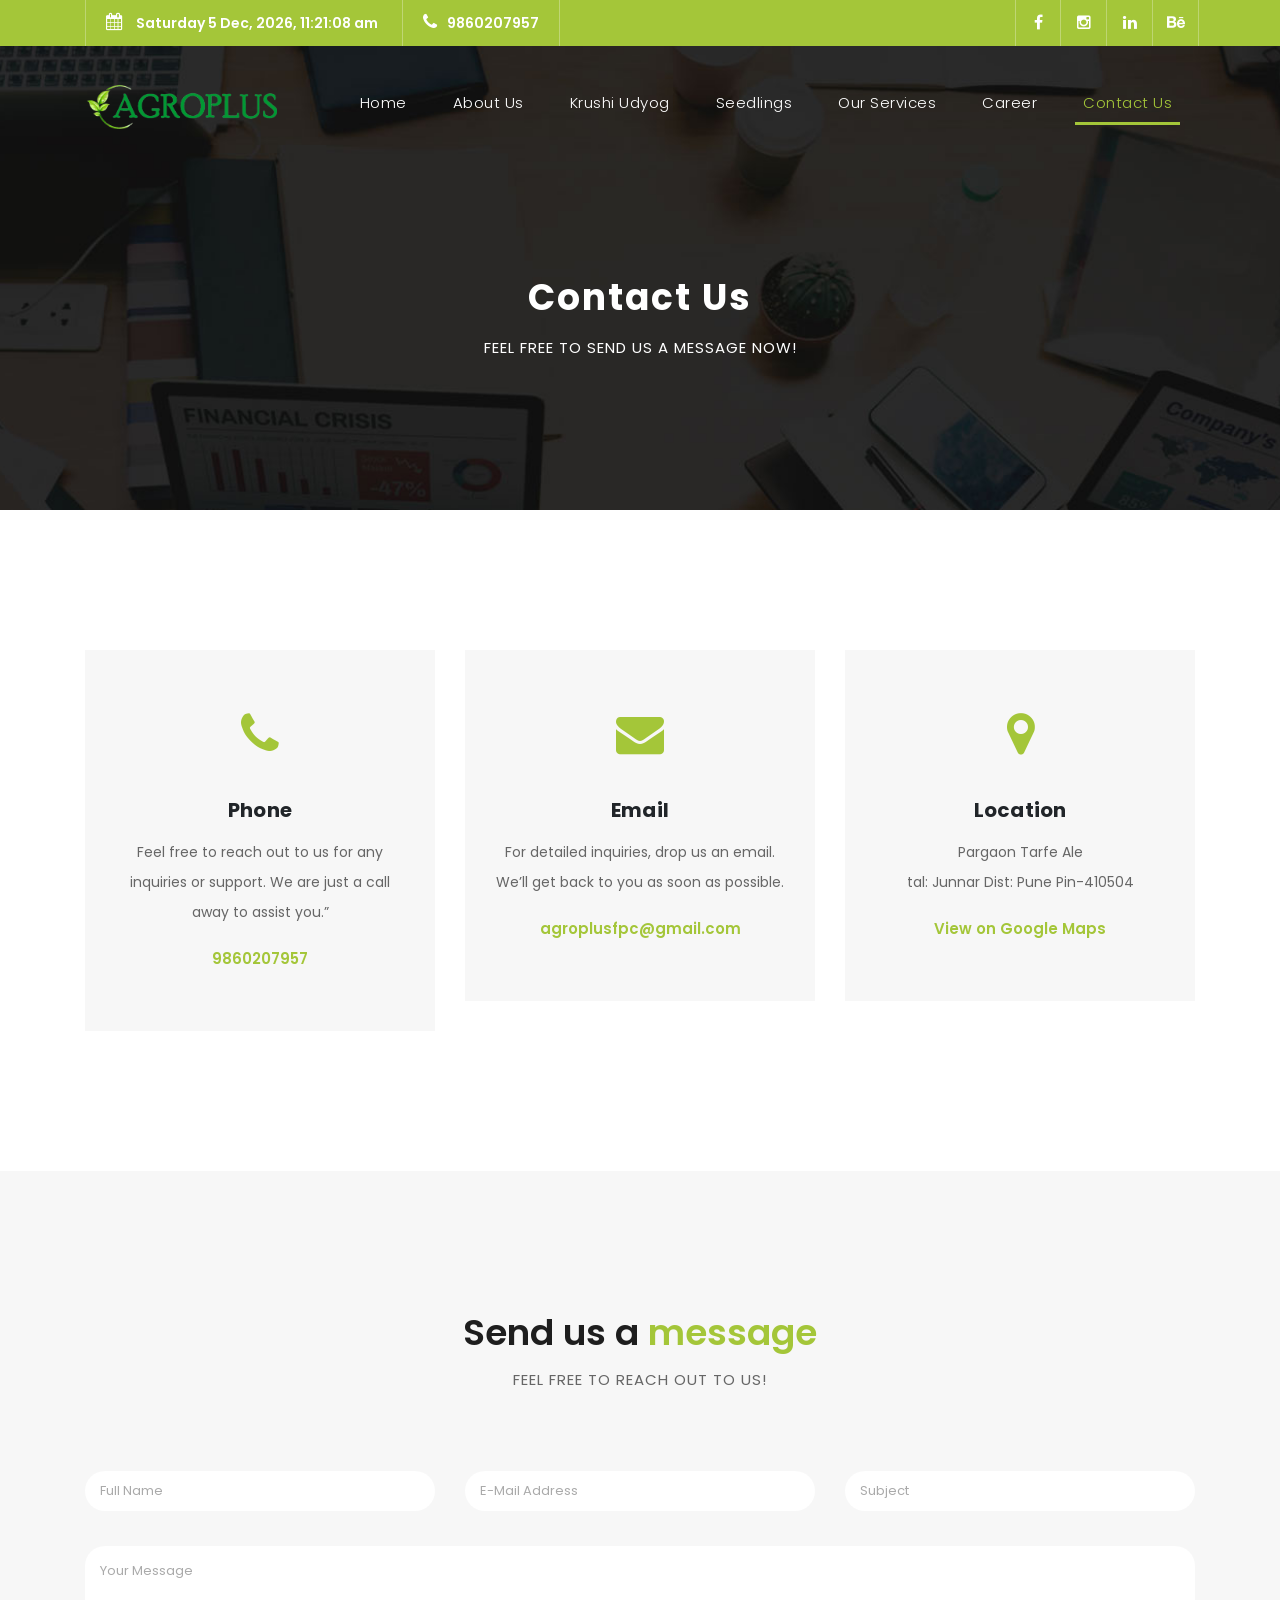
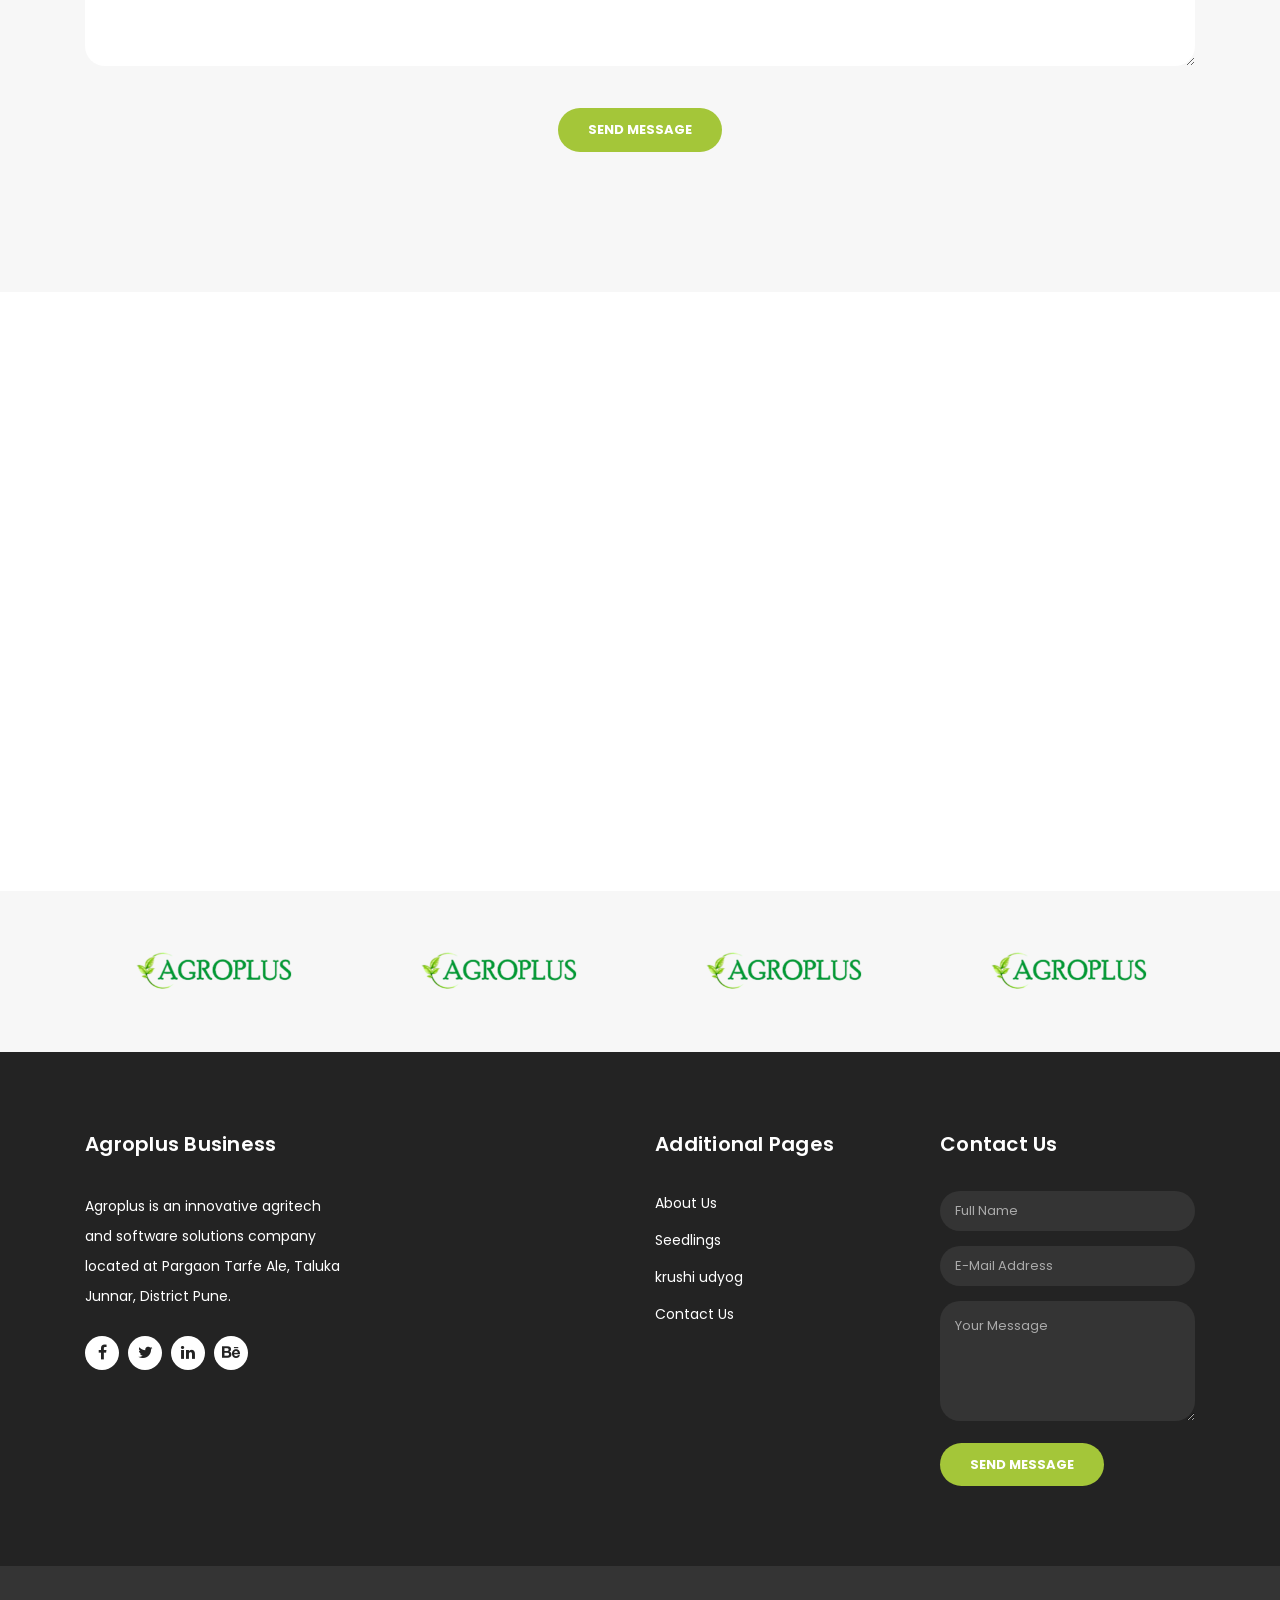
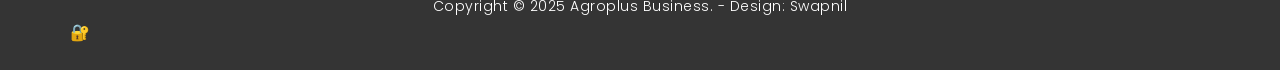
<file: contact.html>
<!DOCTYPE html>
<html lang="en">

  <head>

    <meta charset="utf-8">
    <meta name="viewport" content="width=device-width, initial-scale=1, shrink-to-fit=no">
    <meta name="description" content="">
    <meta name="author" content="TemplateMo">
    <link href="https://fonts.googleapis.com/css?family=Poppins:100,200,300,400,500,600,700,800,900&display=swap" rel="stylesheet">

    <title>Agroplus- Contact Page</title>

    <!-- Bootstrap core CSS -->
    <link href="vendor/bootstrap/css/bootstrap.min.css" rel="stylesheet">

    <!-- Additional CSS Files -->
    <link rel="stylesheet" href="assets/css/fontawesome.css">
    <link rel="stylesheet" href="assets/css/templatemo-finance-business.css">
    <link rel="stylesheet" href="assets/css/owl.css">
<!--

Finance Business TemplateMo

https://templatemo.com/tm-545-finance-business

-->
  </head>

  <body>

    <!-- ***** Preloader Start ***** -->
    <div id="preloader">
        <div class="jumper">
            <div></div>
            <div></div>
            <div></div>
        </div>
    </div>  
    <!-- ***** Preloader End ***** -->

    <!-- Header -->
    <div class="sub-header">
      <div class="container">
        <div class="row">
          <div class="col-md-8 col-xs-12">
            <ul class="left-info">
              <li>
                <a href="#" style="pointer-events:none;">
                  <i class="fa fa-calendar"></i>
                  <span id="live-date-time"></span>
                </a>
              </li>
              <script>
                function updateDateTime() {
                  const options = {
                    timeZone: 'Asia/Kolkata',
                    weekday: 'long',
                    year: 'numeric',
                    month: 'short',
                    day: 'numeric',
                    hour: '2-digit',
                    minute: '2-digit',
                    second: '2-digit'
                  };
                  const now = new Date();
                  document.getElementById('live-date-time').textContent =
                    now.toLocaleString('en-IN', options);
                }
                setInterval(updateDateTime, 1000);
                updateDateTime();
              </script>
              <li><a href="#"><i class="fa fa-phone"></i>9860207957</a></li>
            </ul>
          </div>
          <div class="col-md-4">
            <ul class="right-icons">
              <li><a href="#"><i class="fa fa-facebook"></i></a></li>
              <li><a href="https://www.instagram.com/agroplus.co.in"><i class="fa fa-instagram"></i></a></li>
              <li><a href="#"><i class="fa fa-linkedin"></i></a></li>
              <li><a href="#"><i class="fa fa-behance"></i></a></li>
            </ul>
          </div>
        </div>
      </div>
    </div>
    
    <header class="">
      <nav class="navbar navbar-expand-lg">
        <div class="container">
          <a class="navbar-brand" href="index.html"><img src="assets/images/agroplus.png" alt="Agroplus Logo" style="height:50px;">
      </a>
          <button class="navbar-toggler" type="button" data-toggle="collapse" data-target="#navbarResponsive" aria-controls="navbarResponsive" aria-expanded="false" aria-label="Toggle navigation">
            <span class="navbar-toggler-icon"></span>
          </button>
          <div class="collapse navbar-collapse" id="navbarResponsive">
            <ul class="navbar-nav ml-auto">
              <li class="nav-item">
                <a class="nav-link" href="index.html">Home
                  <span class="sr-only">(current)</span>
                </a>
              </li>
              <li class="nav-item">
                <a class="nav-link" href="about.html">About Us</a>
              </li>
               <li class="nav-item">
                <a class="nav-link" href="agroplus_krushiudyog.php">krushi udyog</a>
              </li>  
               <li class="nav-item">
                <a class="nav-link" href="seedlings.php">Seedlings</a>
              </li>  
              <li class="nav-item">
                <a class="nav-link" href="services.html">Our Services</a>
              </li>
              <li class="nav-item">
                <a class="nav-link" href="career.php">career</a>
              </li>
              <li class="nav-item active">
                <a class="nav-link" href="contact.html">Contact Us</a>
              </li>
              
            </ul>
          </div>
        </div>
      </nav>
    </header>

    <!-- Page Content -->
    <div class="page-heading header-text">
      <div class="container">
        <div class="row">
          <div class="col-md-12">
            <h1>Contact Us</h1>
            <span>feel free to send us a message now!</span>
          </div>
        </div>
      </div>
    </div>

    <div class="contact-information">
      <div class="container">
        <div class="row">
          <div class="col-md-4">
            <div class="contact-item">
              <i class="fa fa-phone"></i>
              <h4>Phone</h4>
              <p>Feel free to reach out to us for any inquiries or support.
                  We are just a call away to assist you.”</p>
              <a href="#">9860207957</a>
            </div>
          </div>
          <div class="col-md-4">
            <div class="contact-item">
              <i class="fa fa-envelope"></i>
              <h4>Email</h4>
              <p>For detailed inquiries, drop us an email.
                We’ll get back to you as soon as possible.</p>
              <a href="#">agroplusfpc@gmail.com</a>
            </div>
          </div>
          <div class="col-md-4">
            <div class="contact-item">
              <i class="fa fa-map-marker"></i>
              <h4>Location</h4>
              <p>Pargaon Tarfe Ale<br>tal: Junnar Dist: Pune Pin-410504</p>
              <a href="#map">View on Google Maps</a>
            </div>
          </div>
        </div>
      </div>
    </div>

    <div class="callback-form contact-us">
      <div class="container">
        <div class="row">
          <div class="col-md-12">
            <div class="section-heading">
              <h2>Send us a <em>message</em></h2>
              <span>Feel free to reach out to us!</span>
            </div>
          </div>
          <div class="col-md-12">
            <div class="contact-form">
              <form id="contact" action="" method="get">
                <div class="row">
                  <div class="col-lg-4 col-md-12 col-sm-12">
                    <fieldset>
                      <input name="name" type="text" class="form-control" id="name" placeholder="Full Name" required="">
                    </fieldset>
                  </div>
                  <div class="col-lg-4 col-md-12 col-sm-12">
                    <fieldset>
                      <input name="email" type="text" class="form-control" id="email" pattern="[^ @]*@[^ @]*" placeholder="E-Mail Address" required="">
                    </fieldset>
                  </div>
                  <div class="col-lg-4 col-md-12 col-sm-12">
                    <fieldset>
                      <input name="subject" type="text" class="form-control" id="subject" placeholder="Subject" required="">
                    </fieldset>
                  </div>
                  <div class="col-lg-12">
                    <fieldset>
                      <textarea name="message" rows="6" class="form-control" id="message" placeholder="Your Message" required=""></textarea>
                    </fieldset>
                  </div>
                  <div class="col-lg-12">
                    <fieldset>
                      <button type="submit" id="form-submit" class="filled-button">Send Message</button>
                    </fieldset>
                  </div>
                </div>
              </form>
            </div>
          </div>
        </div>
      </div>
    </div>

    <div id="map">
<!-- How to change your own map point
	1. Go to Google Maps
	2. Click on your location point
	3. Click "Share" and choose "Embed map" tab
	4. Copy only URL and paste it within the src="" field below
-->
      <iframe src="https://www.google.com/maps/embed?pb=!1m18!1m12!1m3!1d2450.8701529107184!2d74.15321862310205!3d19.03614242047312!2m3!1f0!2f0!3f0!3m2!1i1024!2i768!4f13.1!3m3!1m2!1s0x3bdd28ebeef97613%3A0x6ecded539cb89903!2sAgroplus%20Seedlings!5e1!3m2!1sen!2sin!4v1755955783643!5m2!1sen!2sin" width="100%" height="600" style="border:0;" allowfullscreen="" loading="lazy" referrerpolicy="no-referrer-when-downgrade"></iframe>
    </div>

    <div class="partners contact-partners">
      <div class="container">
        <div class="row">
          <div class="col-md-12">
            <div class="owl-partners owl-carousel">
              <div class="partner-item">
                <img src="assets/images/agroplus.png" alt="">
              </div>
            </div>
          </div>
        </div>
      </div>
    </div>


        <!-- Footer Starts Here -->
    <footer>
      <div class="container">
        <div class="row">
          <div class="col-md-3 footer-item">
            <h4>Agroplus Business</h4>
            <p>Agroplus is an innovative agritech and software solutions company located at Pargaon Tarfe Ale, Taluka Junnar, District Pune.</p>
            <ul class="social-icons">
              <li><a rel="nofollow" href="https://fb.com/templatemo" target="_blank"><i class="fa fa-facebook"></i></a></li>
              <li><a href="#"><i class="fa fa-twitter"></i></a></li>
              <li><a href="#"><i class="fa fa-linkedin"></i></a></li>
              <li><a href="#"><i class="fa fa-behance"></i></a></li>
            </ul>
          </div>
          <div class="col-md-3 footer-item">
            <!-- <h4>Useful Links</h4>
            <ul class="menu-list">
              <li><a href="#">Vivamus ut tellus mi</a></li>
              <li><a href="#">Nulla nec cursus elit</a></li>
              <li><a href="#">Vulputate sed nec</a></li>
              <li><a href="#">Cursus augue hasellus</a></li>
              <li><a href="#">Lacinia ac sapien</a></li>
            </ul> -->
          </div>
          <div class="col-md-3 footer-item">
            <h4>Additional Pages</h4>
            <ul class="menu-list">
              <li><a href="about.html">About Us</a></li>
              <li><a href="seedlings.php">Seedlings</a></li>
              <li><a href="agroplus_krushiudyog.php">krushi udyog</a></li>
              <li><a href="contact.html">Contact Us</a></li>
              
            </ul>
          </div>
          <div class="col-md-3 footer-item last-item">
            <h4>Contact Us</h4>
            <div class="contact-form">
             <form id="footer-contact" action="submit_contact.php" method="post">

                <div class="row">
                  <div class="col-lg-12 col-md-12 col-sm-12">
                    <fieldset>
                      <input name="name" type="text" class="form-control" id="name" placeholder="Full Name" required="">
                    </fieldset>
                  </div>
                  <div class="col-lg-12 col-md-12 col-sm-12">
                    <fieldset>
                      <input name="email" type="text" class="form-control" id="email" pattern="[^ @]*@[^ @]*" placeholder="E-Mail Address" required="">
                    </fieldset>
                  </div>
                  <div class="col-lg-12">
                    <fieldset>
                      <textarea name="message" rows="6" class="form-control" id="message" placeholder="Your Message" required=""></textarea>
                    </fieldset>
                  </div>
                  <div class="col-lg-12">
                    <fieldset>
                      <button type="submit" id="form-submit" class="filled-button">Send Message</button>
                    </fieldset>
                  </div>
                </div>
              </form>
            </div>
          </div>
        </div>
      </div>
    </footer>
        
    <div class="sub-footer">
      <div class="container">
        <div class="row">
          <div class="col-md-12">
            <p>Copyright &copy; 2025 Agroplus Business.
            
            - Design: <a rel="nofollow noopener" href="https://swapnil-pawar.vercel.app/" target="_blank">Swapnil</a></p>
          </div><a href="admin/login.php">🔐</a>
        </div>
      </div>
    </div>

    <!-- Bootstrap core JavaScript -->
    <script src="vendor/jquery/jquery.min.js"></script>
    <script src="vendor/bootstrap/js/bootstrap.bundle.min.js"></script>

    <!-- Additional Scripts -->
    <script src="assets/js/custom.js"></script>
    <script src="assets/js/owl.js"></script>
    <script src="assets/js/slick.js"></script>
    <script src="assets/js/accordions.js"></script>

    <script language = "text/Javascript"> 
      cleared[0] = cleared[1] = cleared[2] = 0; //set a cleared flag for each field
      function clearField(t){                   //declaring the array outside of the
      if(! cleared[t.id]){                      // function makes it static and global
          cleared[t.id] = 1;  // you could use true and false, but that's more typing
          t.value='';         // with more chance of typos
          t.style.color='#fff';
          }
      }
    </script>

  </body>
</html>
</file>
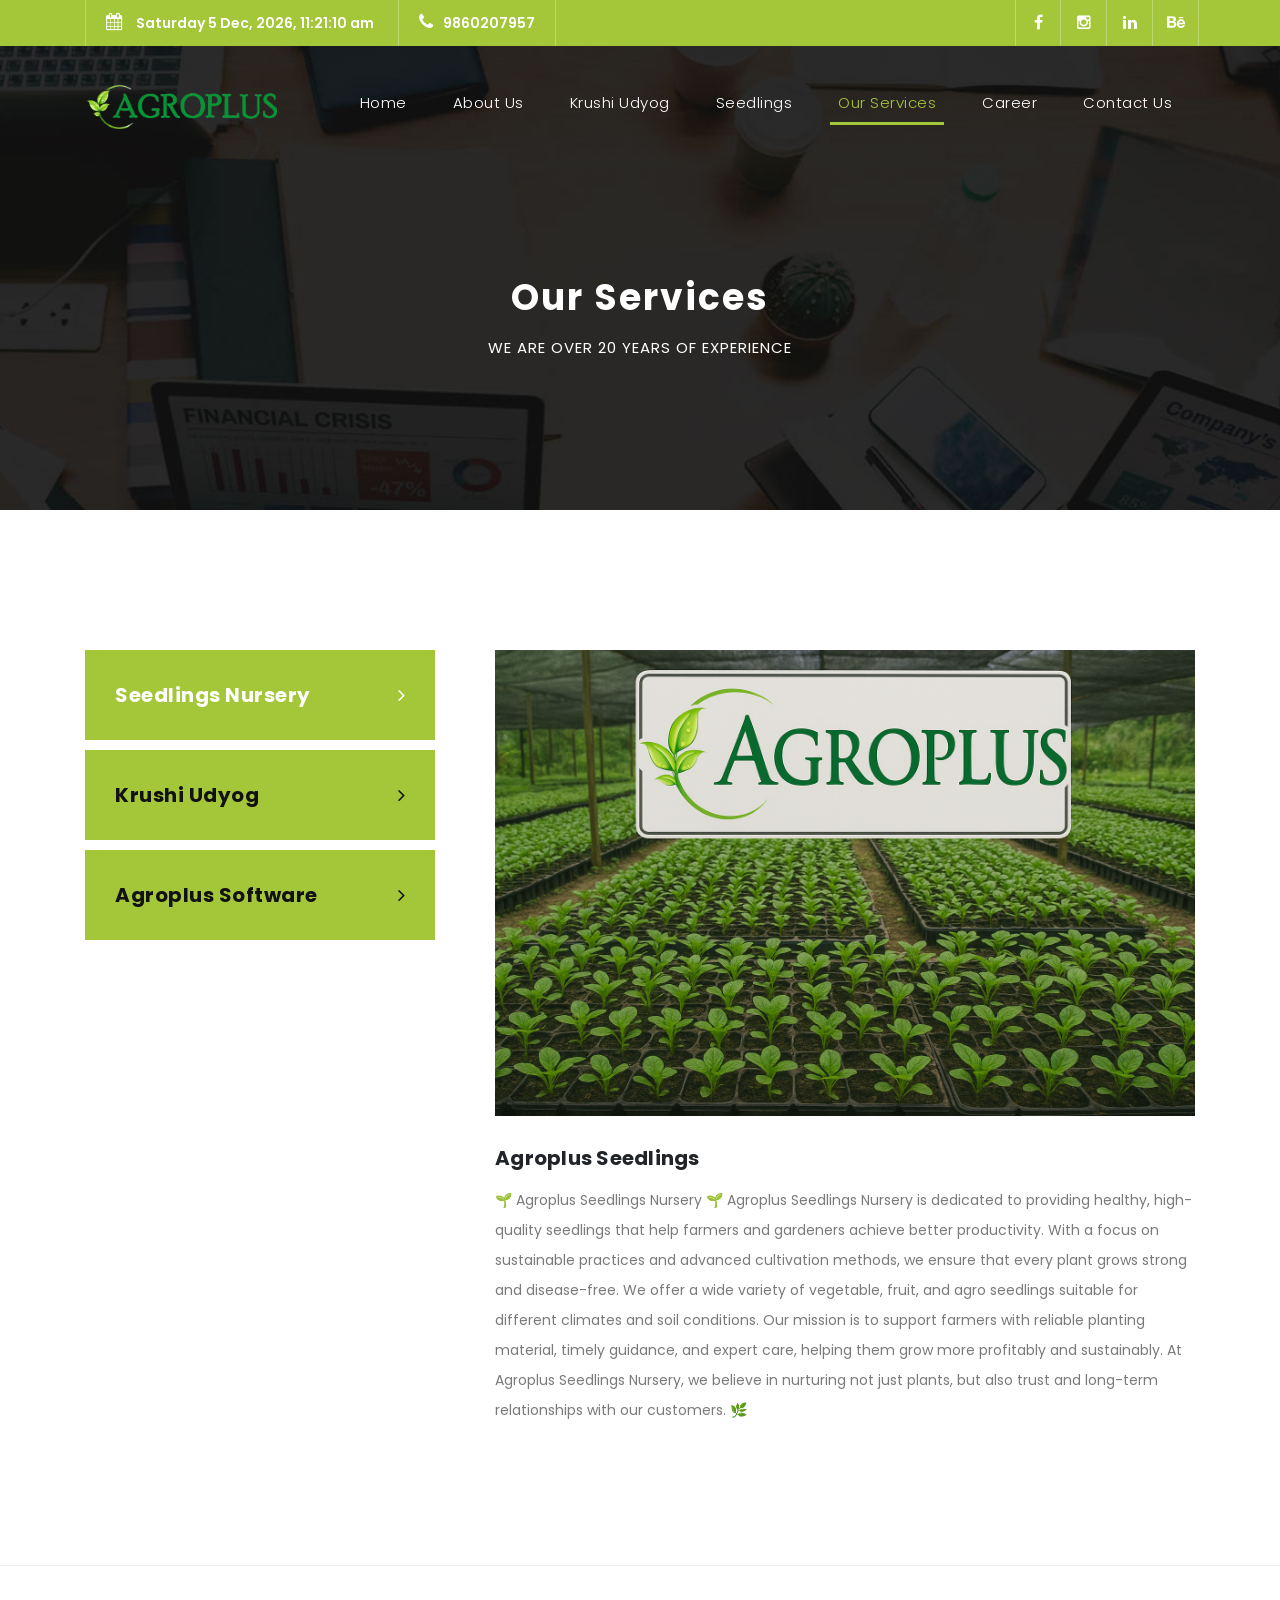
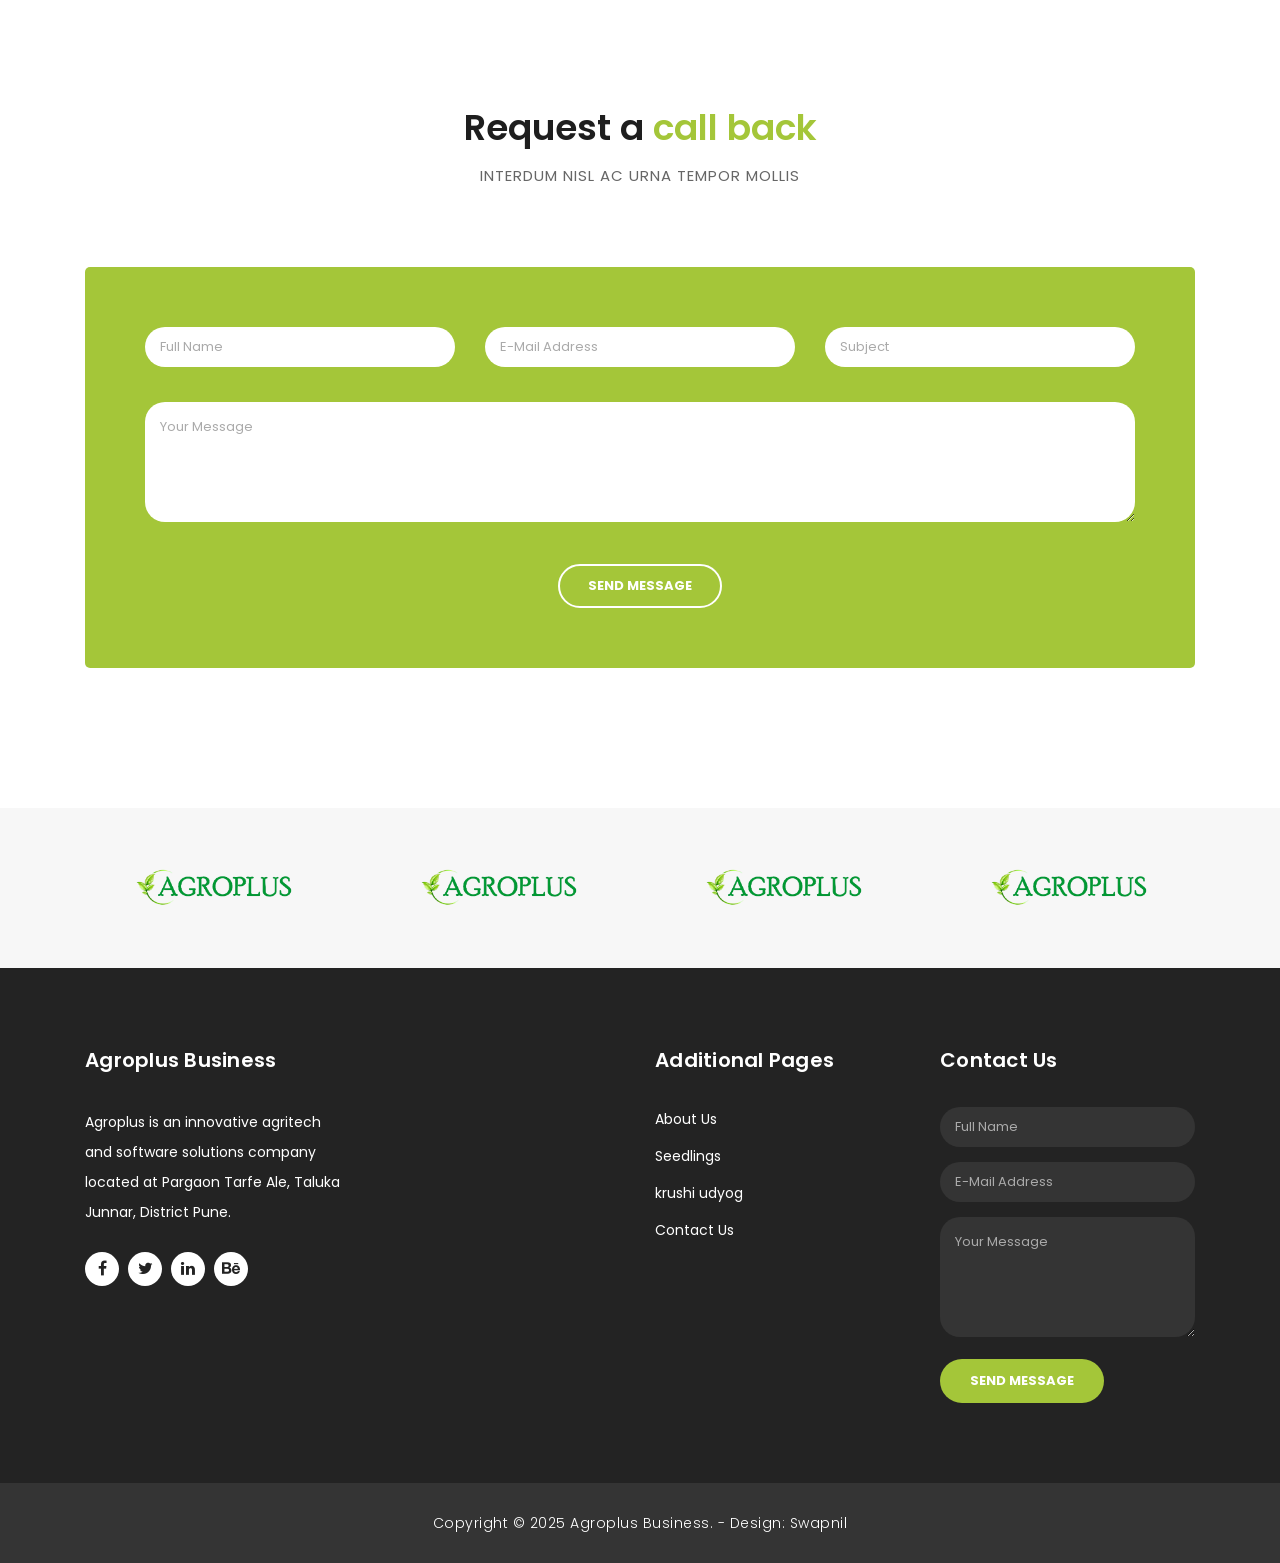
<file: services.html>
<!DOCTYPE html>
<html lang="en">

  <head>

    <meta charset="utf-8">
    <meta name="viewport" content="width=device-width, initial-scale=1, shrink-to-fit=no">
    <meta name="description" content="">
    <meta name="author" content="TemplateMo">
    <link href="https://fonts.googleapis.com/css?family=Poppins:100,200,300,400,500,600,700,800,900&display=swap" rel="stylesheet">

    <title>Agroplus- Services</title>

    <!-- Bootstrap core CSS -->
    <link href="vendor/bootstrap/css/bootstrap.min.css" rel="stylesheet">

    <!-- Additional CSS Files -->
    <link rel="stylesheet" href="assets/css/fontawesome.css">
    <link rel="stylesheet" href="assets/css/templatemo-finance-business.css">
    <link rel="stylesheet" href="assets/css/owl.css">
<!--

Finance Business TemplateMo

https://templatemo.com/tm-545-finance-business

-->
  </head>

  <body>

    <!-- ***** Preloader Start ***** -->
    <div id="preloader">
        <div class="jumper">
            <div></div>
            <div></div>
            <div></div>
        </div>
    </div>  
    <!-- ***** Preloader End ***** -->

    <!-- Header -->
    <div class="sub-header">
      <div class="container">
        <div class="row">
          <div class="col-md-8 col-xs-12">
            <ul class="left-info">
              <li>
                <a href="#" style="pointer-events:none;">
                  <i class="fa fa-calendar"></i>
                  <span id="live-date-time"></span>
                </a>
              </li>
              <script>
                function updateDateTime() {
                  const options = {
                    timeZone: 'Asia/Kolkata',
                    weekday: 'long',
                    year: 'numeric',
                    month: 'short',
                    day: 'numeric',
                    hour: '2-digit',
                    minute: '2-digit',
                    second: '2-digit'
                  };
                  const now = new Date();
                  document.getElementById('live-date-time').textContent =
                    now.toLocaleString('en-IN', options);
                }
                setInterval(updateDateTime, 1000);
                updateDateTime();
              </script>
              <li><a href="#"><i class="fa fa-phone"></i>9860207957</a></li>
            </ul>
          </div>
          <div class="col-md-4">
            <ul class="right-icons">
              <li><a href="#"><i class="fa fa-facebook"></i></a></li>
              <li><a href="https://www.instagram.com/agroplus.co.in"><i class="fa fa-instagram"></i></a></li>
              <li><a href="#"><i class="fa fa-linkedin"></i></a></li>
              <li><a href="#"><i class="fa fa-behance"></i></a></li>
            </ul>
          </div>
        </div>
      </div>
    </div>
    
    <header class="">
      <nav class="navbar navbar-expand-lg">
        <div class="container">
          <a class="navbar-brand" href="index.html"><img src="assets/images/agroplus.png" alt="Agroplus Logo" style="height:50px;">
      </a>
          <button class="navbar-toggler" type="button" data-toggle="collapse" data-target="#navbarResponsive" aria-controls="navbarResponsive" aria-expanded="false" aria-label="Toggle navigation">
            <span class="navbar-toggler-icon"></span>
          </button>
          <div class="collapse navbar-collapse" id="navbarResponsive">
            <ul class="navbar-nav ml-auto">
              <li class="nav-item">
                <a class="nav-link" href="index.html">Home
                  <span class="sr-only">(current)</span>
                </a>
              </li>
              <li class="nav-item">
                <a class="nav-link" href="about.html">About Us</a>
              </li>
               <li class="nav-item">
                <a class="nav-link" href="agroplus_krushiudyog.php">krushi udyog</a>
              </li>  
               <li class="nav-item">
                <a class="nav-link" href="seedlings.php">Seedlings</a>
              </li>  
              <li class="nav-item active">
                <a class="nav-link" href="services.html">Our Services</a>
              </li>
              <li class="nav-item">
                <a class="nav-link" href="career.php">career</a>
              </li>
              <li class="nav-item">
                <a class="nav-link" href="contact.html">Contact Us</a>
              </li>
              
            </ul>
          </div>
        </div>
      </nav>
    </header>

    <!-- Page Content -->
    <div class="page-heading header-text">
      <div class="container">
        <div class="row">
          <div class="col-md-12">
            <h1>Our Services</h1>
            <span>We are over 20 years of experience</span>
          </div>
        </div>
      </div>
    </div>

    <div class="single-services">
      <div class="container">
        <div class="row" id="tabs">
          <div class="col-md-4">
            <ul>
              <li><a href='#tabs-1'>Seedlings Nursery <i class="fa fa-angle-right"></i></a></li>
              <li><a href='#tabs-2'> krushi udyog <i class="fa fa-angle-right"></i></a></li>
              <li><a href='#tabs-3'>Agroplus Software <i class="fa fa-angle-right"></i></a></li>
              <!-- <li><a href='#tabs-4'>Overall Evaluation <i class="fa fa-angle-right"></i></a></li> -->
            </ul>
          </div>
          <div class="col-md-8">
            <section class='tabs-content'>
              <article id='tabs-1'>
                <img src="assets/images/nursery/agroseeds.png" alt="">
                <h4>Agroplus Seedlings</h4>
                <p>🌱 Agroplus Seedlings Nursery 🌱

Agroplus Seedlings Nursery is dedicated to providing healthy, high-quality seedlings that help farmers and gardeners achieve better productivity. With a focus on sustainable practices and advanced cultivation methods, we ensure that every plant grows strong and disease-free.

We offer a wide variety of vegetable, fruit, and agro seedlings suitable for different climates and soil conditions. Our mission is to support farmers with reliable planting material, timely guidance, and expert care, helping them grow more profitably and sustainably.

At Agroplus Seedlings Nursery, we believe in nurturing not just plants, but also trust and long-term relationships with our customers. 🌿</p>
              </article>
              <article id='tabs-2'>
                <img src="assets/images/nursery/fertilizer.png" alt="">
                <h4>🌿 Agroplus krushi Udyog 🌿 </h4>
                <p>

Agroplus krushi Udyog is your trusted partner in modern farming solutions. We provide a wide range of high-quality fertilizers, chemical nutrients, and pesticides that help farmers achieve healthier crops and higher yields.
<br>
Our store is dedicated to supporting the farming community with:<br>
✅ Fertilizers – Balanced nutrients for better soil health and crop growth.<br>
✅ Chemical Fertilizers – Advanced formulations to boost productivity.<br>
✅ Pesticides – Effective crop protection from harmful pests and diseases.<br>

At Agroplus krushi Udyog, we believe in empowering farmers with reliable products, expert guidance, and timely support. Our mission is to make farming more productive, sustainable, and profitable. 🌾</p>
              </article>
              <article id='tabs-3'>
                <img src="assets/images/ags.png" alt="">
                <h4>💻 Agroplus Software 🌱</h4>
                <p>Agroplus Software is an advanced digital solution designed to simplify and modernize agricultural management. Built with user-friendly features and powerful tools, it helps farmers, agri-businesses, and dealers manage their operations more efficiently.

With Agroplus Software, users can:<br>
✅ Track seedlings, fertilizers, and pesticides inventory<br>
✅ Maintain customer records and billing<br>
✅ Access historical sales and purchase data<br>
✅ Generate reports for better decision-making<br>
✅ Use Android application support for easy, on-the-go access<br>

By combining technology with agriculture, Agroplus Software bridges the gap between traditional farming practices and modern digital solutions. Our goal is to empower farmers and agri-entrepreneurs with reliable, accurate, and accessible tools that save time, reduce costs, and increase productivity.</p>
              </article>
              <!-- <article id='tabs-4'>
                <img src="assets/images/single_service_04.jpg" alt="">
                <h4>Overall Evaluation</h4>
                <p>Integer vehicula sapien quis dolor efficitur, eget molestie eros tempus. Curabitur sollicitudin, tortor at suscipit volutpat, nisi arcu aliquet dui, vitae semper sem turpis quis libero. Quisque vulputate lacinia nisl ac lobortis. Ut ultricies maximus turpis, in sollicitudin ligula posuere vel. 
                <br><br>Donec finibus maximus neque, vitae egestas quam imperdiet nec. Proin nec mauris eu tortor consectetur tristique. Etiam suscipit ante a odio consequat, in ornare lacus suscipit. Cras ac libero massa. Quisque rhoncus velit feugiat vulputate mollis. Donec nisl eros, malesuada sed nisi id, condimentum condimentum quam.</p>
              </article> -->
            </section>
          </div>
        </div>
      </div>
    </div>

    <div class="callback-form callback-services">
      <div class="container">
        <div class="row">
          <div class="col-md-12">
            <div class="section-heading">
              <h2>Request a <em>call back</em></h2>
              <span>interdum nisl ac urna tempor mollis</span>
            </div>
          </div>
          <div class="col-md-12">
            <div class="contact-form">
              <form id="contact" action="" method="post">
                <div class="row">
                  <div class="col-lg-4 col-md-12 col-sm-12">
                    <fieldset>
                      <input name="name" type="text" class="form-control" id="name" placeholder="Full Name" required="">
                    </fieldset>
                  </div>
                  <div class="col-lg-4 col-md-12 col-sm-12">
                    <fieldset>
                      <input name="email" type="text" class="form-control" id="email" pattern="[^ @]*@[^ @]*" placeholder="E-Mail Address" required="">
                    </fieldset>
                  </div>
                  <div class="col-lg-4 col-md-12 col-sm-12">
                    <fieldset>
                      <input name="subject" type="text" class="form-control" id="subject" placeholder="Subject" required="">
                    </fieldset>
                  </div>
                  <div class="col-lg-12">
                    <fieldset>
                      <textarea name="message" rows="6" class="form-control" id="message" placeholder="Your Message" required=""></textarea>
                    </fieldset>
                  </div>
                  <div class="col-lg-12">
                    <fieldset>
                      <button type="submit" id="form-submit" class="border-button">Send Message</button>
                    </fieldset>
                  </div>
                </div>
              </form>
            </div>
          </div>
        </div>
      </div>
    </div>

    <div class="partners">
      <div class="container">
        <div class="row">
          <div class="col-md-12">
            <div class="owl-partners owl-carousel">
              <div class="partner-item">
                <img src="assets/images/agroplus.png" alt="">
              </div>
            </div>
          </div>
        </div>
      </div>
    </div>


 <!-- Footer Starts Here -->
    <footer>
      <div class="container">
        <div class="row">
          <div class="col-md-3 footer-item">
            <h4>Agroplus Business</h4>
            <p>Agroplus is an innovative agritech and software solutions company located at Pargaon Tarfe Ale, Taluka Junnar, District Pune.</p>
            <ul class="social-icons">
              <li><a rel="nofollow" href="https://fb.com/templatemo" target="_blank"><i class="fa fa-facebook"></i></a></li>
              <li><a href="#"><i class="fa fa-twitter"></i></a></li>
              <li><a href="#"><i class="fa fa-linkedin"></i></a></li>
              <li><a href="#"><i class="fa fa-behance"></i></a></li>
            </ul>
          </div>
          <div class="col-md-3 footer-item">
            <!-- <h4>Useful Links</h4>
            <ul class="menu-list">
              <li><a href="#">Vivamus ut tellus mi</a></li>
              <li><a href="#">Nulla nec cursus elit</a></li>
              <li><a href="#">Vulputate sed nec</a></li>
              <li><a href="#">Cursus augue hasellus</a></li>
              <li><a href="#">Lacinia ac sapien</a></li>
            </ul> -->
          </div>
          <div class="col-md-3 footer-item">
            <h4>Additional Pages</h4>
            <ul class="menu-list">
              <li><a href="about.html">About Us</a></li>
              <li><a href="seedlings.php">Seedlings</a></li>
              <li><a href="agroplus_krushiudyog.php">krushi udyog</a></li>
              <li><a href="contact.html">Contact Us</a></li>
              
            </ul>
          </div>
          <div class="col-md-3 footer-item last-item">
            <h4>Contact Us</h4>
            <div class="contact-form">
             <form id="footer-contact" action="submit_contact.php" method="post">

                <div class="row">
                  <div class="col-lg-12 col-md-12 col-sm-12">
                    <fieldset>
                      <input name="name" type="text" class="form-control" id="name" placeholder="Full Name" required="">
                    </fieldset>
                  </div>
                  <div class="col-lg-12 col-md-12 col-sm-12">
                    <fieldset>
                      <input name="email" type="text" class="form-control" id="email" pattern="[^ @]*@[^ @]*" placeholder="E-Mail Address" required="">
                    </fieldset>
                  </div>
                  <div class="col-lg-12">
                    <fieldset>
                      <textarea name="message" rows="6" class="form-control" id="message" placeholder="Your Message" required=""></textarea>
                    </fieldset>
                  </div>
                  <div class="col-lg-12">
                    <fieldset>
                      <button type="submit" id="form-submit" class="filled-button">Send Message</button>
                    </fieldset>
                  </div>
                </div>
              </form>
            </div>
          </div>
        </div>
      </div>
    </footer>
    
    <div class="sub-footer">
      <div class="container">
        <div class="row">
          <div class="col-md-12">
            <p>Copyright &copy; 2025 Agroplus Business.
            
            - Design: <a rel="nofollow noopener" href="https://swapnil-pawar.vercel.app/" target="_blank">Swapnil</a></p>
          </div>
        </div>
      </div>
    </div>
    <!-- Bootstrap core JavaScript -->
    <script src="vendor/jquery/jquery.min.js"></script>
    <script src="vendor/bootstrap/js/bootstrap.bundle.min.js"></script>

    <!-- Additional Scripts -->
    <script src="assets/js/custom.js"></script>
    <script src="assets/js/owl.js"></script>
    <script src="assets/js/slick.js"></script>
    <script src="assets/js/accordions.js"></script>

    <script language = "text/Javascript"> 
      cleared[0] = cleared[1] = cleared[2] = 0; //set a cleared flag for each field
      function clearField(t){                   //declaring the array outside of the
      if(! cleared[t.id]){                      // function makes it static and global
          cleared[t.id] = 1;  // you could use true and false, but that's more typing
          t.value='';         // with more chance of typos
          t.style.color='#fff';
          }
      }
    </script>

  </body>
</html>
</file>
<file: assets/css/templatemo-finance-business.css>
/* 

TemplateMo - Finance Business

https://templatemo.com/tm-545-finance-business

*/

body {
  font-family: 'Poppins', sans-serif;
  overflow-x: hidden;
  text-rendering: optimizeLegibility;
  -webkit-font-smoothing: antialiased;
  -moz-osx-font-smoothing: grayscale;
}
p {
	margin-bottom: 0px;
	font-size: 14px;
	color: #666666;
	line-height: 30px;
}
a {
	text-decoration: none!important;
}
ul {
	padding: 0;
	margin: 0;
	list-style: none;
}

h1,h2,h3,h4,h5,h6 {
	margin: 0px;
}

a.filled-button {
	background-color: #a4c639;
	color: #fff;
	font-size: 13px;
	text-transform: uppercase;
	font-weight: 700;
	padding: 12px 30px;
	border-radius: 30px;
	display: inline-block;
	transition: all 0.3s;
}

a.filled-button:hover {
	background-color: #fff;
	color: #a4c639;
}

a.border-button {
	background-color: transparent;
	color: #fff;
	border: 2px solid #fff;
	font-size: 13px;
	text-transform: uppercase;
	font-weight: 700;
	padding: 10px 28px;
	border-radius: 30px;
	display: inline-block;
	transition: all 0.3s;
}

a.border-button:hover {
	background-color: #fff;
	color: #a4c639;
}

.section-heading {
	text-align: center;
	margin-bottom: 80px;
}

.section-heading h2 {
	font-size: 36px;
	font-weight: 600;
	color: #1e1e1e;
}

.section-heading em {
	font-style: normal;
	color: #a4c639;
}

.section-heading span {
	display: block;
	margin-top: 15px;
	text-transform: uppercase;
	font-size: 15px;
	color: #666;
	letter-spacing: 1px;
}

#preloader {
  overflow: hidden;
  background: #a4c639;
  left: 0;
  right: 0;
  top: 0;
  bottom: 0;
  position: fixed;
  z-index: 9999999;
  color: #fff;
}

#preloader .jumper {
  left: 0;
  top: 0;
  right: 0;
  bottom: 0;
  display: block;
  position: absolute;
  margin: auto;
  width: 50px;
  height: 50px;
}

#preloader .jumper > div {
  background-color: #fff;
  width: 10px;
  height: 10px;
  border-radius: 100%;
  -webkit-animation-fill-mode: both;
  animation-fill-mode: both;
  position: absolute;
  opacity: 0;
  width: 50px;
  height: 50px;
  -webkit-animation: jumper 1s 0s linear infinite;
  animation: jumper 1s 0s linear infinite;
}

#preloader .jumper > div:nth-child(2) {
  -webkit-animation-delay: 0.33333s;
  animation-delay: 0.33333s;
}

#preloader .jumper > div:nth-child(3) {
  -webkit-animation-delay: 0.66666s;
  animation-delay: 0.66666s;
}

@-webkit-keyframes jumper {
  0% {
    opacity: 0;
    -webkit-transform: scale(0);
    transform: scale(0);
  }
  5% {
    opacity: 1;
  }
  100% {
    -webkit-transform: scale(1);
    transform: scale(1);
    opacity: 0;
  }
}

@keyframes jumper {
  0% {
    opacity: 0;
    -webkit-transform: scale(0);
    transform: scale(0);
  }
  5% {
    opacity: 1;
  }
  100% {
    opacity: 0;
  }
}

/* Sub Header Style */

.sub-header {
	background-color: #a4c639;
	height: 46px;
	line-height: 46px;
}

.sub-header ul li {
	display: inline-block;
}

.sub-header ul.left-info li {
	border-left: 1px solid rgba(250,250,250,0.3);
	padding: 0px 20px;
}

.sub-header ul.left-info li:last-child {
	border-right: 1px solid rgba(250,250,250,0.3);
}

.sub-header ul.left-info li i {
	margin-right: 10px;
	font-size: 18px;
}

.sub-header ul.left-info li a {
	color: #fff;
	font-size: 14px;
	font-weight: 600;
}

.sub-header ul.right-icons {
	float: right;
}

.sub-header ul.right-icons li {
	margin-right: -4px;
	width: 46px;
	display: inline-block;
	text-align: center;
	border-right: 1px solid rgba(250,250,250,0.3);
}

.sub-header ul.right-icons li:first-child {
	border-left: 1px solid rgba(250,250,250,0.3);
}

.sub-header ul.right-icons li a {
	color: #fff;
	transition: all 0.3s;
}

.sub-header ul.right-icons li a:hover {
	opacity: 0.75;
}



/* Header Style */
header {
	position: absolute;
	z-index: 99999;
	width: 100%;
	background-color: transparent!important;
	height: 80px;
	-webkit-transition: all 0.3s ease-in-out 0s;
    -moz-transition: all 0.3s ease-in-out 0s;
    -o-transition: all 0.3s ease-in-out 0s;
    transition: all 0.3s ease-in-out 0s;
}
header .navbar {
	padding: 20px 0px;
}
.background-header .navbar {
	padding: 10px 0px;
}
.background-header {
	top: 0;
	position: fixed;
	background-color: #fff!important;
	box-shadow: 0px 1px 10px rgba(0,0,0,0.1);
}
.background-header .navbar-brand h2 {
	color: #a4c639!important;
}
.background-header .navbar-nav a.nav-link {
	color: #1e1e1e!important;
}
.background-header .navbar-nav .nav-link:hover,
.background-header .navbar-nav .active>.nav-link,
.background-header .navbar-nav .nav-link.current,
.background-header .navbar-nav .nav-link.show,
.background-header .navbar-nav .show>.nav-link {
	color: #a4c639!important;
}
.navbar .navbar-brand {
	float: 	left;
	margin-top: 12px;
	outline: none;
}
.navbar .navbar-brand h2 {
	color: #fff;
	text-transform: uppercase;
	font-size: 24px;
	font-weight: 700;
	-webkit-transition: all .3s ease 0s;
    -moz-transition: all .3s ease 0s;
    -o-transition: all .3s ease 0s;
    transition: all .3s ease 0s;
}
.navbar .navbar-brand h2 em {
	font-style: normal;
	font-size: 16px;
}
#navbarResponsive {
	z-index: 999;
}
.navbar-collapse {
	text-align: center;
}
.navbar .navbar-nav .nav-item {
	margin: 0px 15px;
}
.navbar .navbar-nav a.nav-link {
	text-transform: capitalize;
	font-size: 15px;
	font-weight: 300;
	letter-spacing: 0.5px;
	color: #fff;
	transition: all 0.5s;
	margin-top: 5px;
}
.navbar .navbar-nav .nav-link:hover,
.navbar .navbar-nav .active>.nav-link,
.navbar .navbar-nav .nav-link.current,
.navbar .navbar-nav .nav-link.show,
.navbar .navbar-nav .show>.nav-link {
	color: #a4c639;
	border-bottom: 3px solid #a4c639;
}
.navbar .navbar-toggler-icon {
	background-image: none;
}
.navbar .navbar-toggler {
	border-color: #fff;
	background-color: #fff;	
	height: 36px;
	outline: none;
	border-radius: 0px;
	position: absolute;
	right: 30px;
	top: 20px;
}
.navbar .navbar-toggler-icon:after {
	content: '\f0c9';
	color: #a4c639;
	font-size: 18px;
	line-height: 26px;
	font-family: 'FontAwesome';
}



/* Banner Style */

.img-fill{
  width: 100%;
  display: block;
  overflow: hidden;
  position: relative;
  text-align: center
}

.img-fill img {
  min-height: 100%;
  min-width: 100%;
  position: relative;
  display: inline-block;
  max-width: none;
}

*,
*:before,
*:after {
  -webkit-box-sizing: border-box;
  box-sizing: border-box;
  -webkit-font-smoothing: antialiased;
  -moz-osx-font-smoothing: grayscale;
}

.Grid1k {
  padding: 0 15px;
  max-width: 1200px;
  margin: auto;
}

.blocks-box,
.slick-slider {
  margin: 0;
  padding: 0!important;
}

.slick-slide {
  float: left;
  padding: 0;
}

.Modern-Slider .item .img-fill {
	background-size: cover;
	background-position: center center;
	background-repeat: no-repeat;
	height:95vh;
}

.Modern-Slider .item-1 .img-fill {
	background-image: url(../images/slide_01.png);
}

.Modern-Slider .item-2 .img-fill {
	background-image: url(../images/slide_03.png);
}

.Modern-Slider .item-3 .img-fill {
	background-image: url(../images/slide_02.png);
}

.Modern-Slider .NextArrow{
  position:absolute;
  top:50%;
  right:30px;
  border:0 none;
  background-color: transparent;
  text-align:center;
  font-size: 36px;
  font-family: 'FontAwesome';
  color:#FFF;
  z-index:5;
  outline: none;
  cursor: pointer;
}

.Modern-Slider .NextArrow:before{
  content:'\f105';
}

.Modern-Slider .PrevArrow {
  position:absolute;
  top:50%;
  left:30px;
  border:0 none;
  background-color: transparent;
  text-align:center;
  font-size: 36px;
  font-family: 'FontAwesome';
  color:#FFF;
  z-index:5;
  outline: none;
  cursor: pointer;
}

.Modern-Slider .PrevArrow:before{
  content:'\f104';
}

ul.slick-dots {
  display: none!important;
}

.Modern-Slider .text-content {
	text-align: left;
  	width: 75%;
  	position: absolute;
  	top: 50%;
  	left: 50%;
  	transform: translate(-50%, -50%);
}

.Modern-Slider .item h6 {
  margin-bottom: 15px;
  font-size: 22px;
  text-transform: uppercase;
  font-weight: 700;
  letter-spacing: 1px;
  color:#a4c639;
  animation:fadeOutRight 1s both;
}

.Modern-Slider .item h4 {
  margin-bottom: 30px;
  text-transform: uppercase;
  font-size: 44px;
  font-weight: 700;
  letter-spacing: 2.5px;
  color:#FFF;
  overflow:hidden;
  animation:fadeOutLeft 1s both;
}

.Modern-Slider .item p {
	max-width: 570px;
	color: #fff;
	font-size: 15px;
	font-weight: 400;
	line-height: 30px;
	margin-bottom: 40px;
}

.Modern-Slider .item a {
  margin: 0 5px;
}

.Modern-Slider .item.slick-active h6{
  animation:fadeInDown 1s both 1s;
}

.Modern-Slider .item.slick-active h4{
  animation:fadeInLeft 1s both 1.5s;
}

.Modern-Slider .item.slick-active{
  animation:Slick-FastSwipeIn 1s both;
}

.Modern-Slider .buttons {
  position: relative;
}

.Modern-Slider {background:#000;}


/* ==== Slick Slider Css Ruls === */
.slick-slider{position:relative;display:block;-webkit-user-select:none;-moz-user-select:none;-ms-user-select:none;user-select:none;-webkit-touch-callout:none;-khtml-user-select:none;-ms-touch-action:pan-y;touch-action:pan-y;-webkit-tap-highlight-color:transparent}
.slick-list{position:relative;display:block;overflow:hidden;margin:0;padding:0}
.slick-list:focus{outline:none}.slick-list.dragging{cursor:hand}
.slick-slider .slick-track,.slick-slider .slick-list{-webkit-transform:translate3d(0,0,0);-ms-transform:translate3d(0,0,0);transform:translate3d(0,0,0)}
.slick-track{position:relative;top:0;left:0;display:block}
.slick-track:before,.slick-track:after{display:table;content:''}.slick-track:after{clear:both}
.slick-loading .slick-track{visibility:hidden}
.slick-slide{display:none;float:left /* If RTL Make This Right */ ;height:100%;min-height:1px}
.slick-slide.dragging img{pointer-events:none}
.slick-initialized .slick-slide{display:block}
.slick-loading .slick-slide{visibility:hidden}
.slick-vertical .slick-slide{display:block;height:auto;border:1px solid transparent}




/* Request Form */

.request-form {
	background-color: #a4c639;
	padding: 40px 0px;
	color: #fff;
}

.request-form h4 {
	font-size: 22px;
	font-weight: 600;
}

.request-form span {
	font-size: 15px;
	font-weight: 400;
	display: inline-block;
	margin-top: 10px;
}

.request-form a.border-button {
	margin-top: 12px;
	float: right;
}




/* Services */

.services {
	margin-top: 140px;
}

.service-item img {
	width: 100%;
	overflow: hidden;
}

.service-item .down-content {
	background-color: #f7f7f7;
	padding: 30px;
}

.service-item .down-content h4 {
	font-size: 20px;
	font-weight: 700;
	letter-spacing: 0.25px;
	margin-bottom: 15px;
}

.service-item .down-content p {
	margin-bottom: 20px;
}



/* Fun Facts */

.fun-facts {
	margin-top: 140px;
	background-image: url(../images/fun-facts-bg.jpg);
	background-position: center center;
	background-repeat: no-repeat;
	background-size: cover;
	background-attachment: fixed;
	padding: 140px 0px;
	color: #fff;
}

.fun-facts span {
	text-transform: uppercase;
	font-size: 15px;
	color: #fff;
	letter-spacing: 1px;
	margin-bottom: 10px;
	display: block;
}

.fun-facts h2 {
	font-size: 36px;
	font-weight: 600;
	margin-bottom: 35px;
}

.fun-facts em {
	font-style: normal;
	color: #a4c639;
}

.fun-facts p {
	color: #fff;
	margin-bottom: 40px;
}

.fun-facts .left-content {
	margin-right: 45px;
}

.count-area-content {
	text-align: center;
	background-color: rgba(250,250,250,0.1);
	padding: 25px 30px 35px 30px;
	margin: 15px 0px;
}

.count-digit {
    margin: 5px 0px;
    color: #a4c639;
    font-weight: 700;
    font-size: 36px;
}
.count-title {
    font-size: 20px;
    font-weight: 600;
    color: #fff;
    letter-spacing: 0.5px;
}



/* More Info */

.more-info {
	margin-top: 140px;
}

.more-info .left-image img {
	width: 100%;
	overflow: hidden;
}

.more-info .more-info-content {
	background-color: #f7f7f7;
}

.about-info .more-info-content {
	background-color: transparent;
}

.about-info .right-content {
	padding: 0px!important;
	margin-right: 30px;
}

.more-info .right-content {
	padding: 45px 45px 45px 30px;
}

.more-info .right-content span {
	text-transform: uppercase;
	font-size: 15px;
	color: #666;
	letter-spacing: 1px;
	margin-bottom: 10px;
	display: block;
}

.more-info .right-content h2 {
	font-size: 36px;
	font-weight: 600;
	margin-bottom: 35px;
}

.more-info .right-content em {
	font-style: normal;
	color: #a4c639;
}

.more-info .right-content p {
	margin-bottom: 30px;
}


/* Testimonials Style */

.about-testimonials {
	margin-top: 0px!important;
}

.testimonials {
	margin-top: 140px;
	background-color: #f7f7f7;
	padding: 140px 0px;
}
.testimonial-item .inner-content {
	text-align: center;
	background-color: #fff;	
	padding: 30px;
	border-radius: 5px;
}
.testimonial-item p {
	font-size: 14px;
	font-weight: 400;
}
.testimonial-item h4 {
	font-size: 19px;
	font-weight: 700;
	color: #1e1e1e;
	letter-spacing: 0.5px;
	margin-bottom: 0px;
}
.testimonial-item span {
	display: inline-block;
	margin-top: 8px;
	font-weight: 600;
	font-size: 14px;
	color: #a4c639;
}
.testimonial-item img {
	max-width: 60px;
	border-radius: 50%;
	margin: 25px auto 0px auto;
}




/* Call Back Style */

.callback-services {
	border-top: 1px solid #eee;
	padding-top: 140px;
}

.contact-us {
	background-color: #f7f7f7;
	padding: 140px 0px;
}

.contact-us .contact-form {
	background-color: transparent!important;
	padding: 0!important;
}

.callback-form {
	margin-top: 140px;
}

.callback-form .contact-form {
	background-color: #a4c639;
	padding: 60px;
	border-radius: 5px;
	text-align: center;
}

.callback-form .contact-form input {
	border-radius: 20px;
	height: 40px;
	line-height: 40px;
	display: inline-block;
	padding: 0px 15px;
	color: #6a6a6a;
	font-size: 13px;
	text-transform: none;
	box-shadow: none;
	border: none;
	margin-bottom: 35px;
}

.callback-form .contact-form input:focus {
	outline: none;
	box-shadow: none;
	border: none;
}

.callback-form .contact-form textarea {
	border-radius: 20px;
	height: 120px;
	max-height: 200px;
	min-height: 120px;
	display: inline-block;
	padding: 15px;
	color: #6a6a6a;
	font-size: 13px;
	text-transform: none;
	box-shadow: none;
	border: none;
	margin-bottom: 35px;
}

.callback-form .contact-form textarea:focus {
	outline: none;
	box-shadow: none;
	border: none;
}

.callback-form .contact-form ::-webkit-input-placeholder { /* Edge */
  color: #aaa;
}
.callback-form .contact-form :-ms-input-placeholder { /* Internet Explorer 10-11 */
  color: #aaa;
}
.callback-form .contact-form ::placeholder {
  color: #aaa;
}

.callback-form .contact-form button.border-button {
	background-color: transparent;
	color: #fff;
	border: 2px solid #fff;
	font-size: 13px;
	text-transform: uppercase;
	font-weight: 700;
	padding: 10px 28px;
	border-radius: 30px;
	display: inline-block;
	transition: all 0.3s;
	outline: none;
	box-shadow: none;
	text-shadow: none;
	cursor: pointer;
}

.callback-form .contact-form button.border-button:hover {
	background-color: #fff;
	color: #a4c639;
}

.contact-us .contact-form button.filled-button {
	background-color: #a4c639;
	color: #fff;
	border: none;
	font-size: 13px;
	text-transform: uppercase;
	font-weight: 700;
	padding: 12px 30px;
	border-radius: 30px;
	display: inline-block;
	transition: all 0.3s;
	outline: none;
	box-shadow: none;
	text-shadow: none;
	cursor: pointer;
}

.contact-us .contact-form button.filled-button:hover {
	background-color: #fff;
	color: #a4c639;
}



/* Partners Style */

.contact-partners {
	margin-top: -8px!important;
}

.partners {
	margin-top: 140px;
	background-color: #f7f7f7;
	padding: 60px 0px;
}

.partners .owl-item {
	text-align: center;
	cursor: pointer;
}

.partners .partner-item img {
	max-width: 156px;
	margin: auto;
}



/* Footer Style */

footer {
	background-color: #232323;
	padding: 80px 0px;
	color: #fff;
}

footer h4 {
	color: #fff;
	font-size: 20px;
	font-weight: 600;
	letter-spacing: 0.25px;
	margin-bottom: 35px;
}
footer p {
	color: #fff;
}

footer ul.social-icons {
	margin-top: 25px;
}

footer ul.social-icons li {
	display: inline-block;
	margin-right: 5px;
}

footer ul.social-icons li:last-child {
	margin-right: 0px;
}

footer ul.social-icons li a {
	width: 34px;
	height: 34px;
	display: inline-block;
	line-height: 34px;
	text-align: center;
	background-color: #fff;
	color: #232323;
	border-radius: 50%;
	transition: all 0.3s;
}

footer ul.social-icons li a:hover {
	background-color: #a4c639;
}

footer ul.menu-list li {
	margin-bottom: 13px;
}

footer ul.menu-list li:last-child {
	margin-bottom: 0px;
}

footer ul.menu-list li a {
	font-size: 14px;
	color: #fff;
	transition: all 0.3s;
}

footer ul.menu-list li a:hover {
	color: #a4c639;
}

footer .contact-form input {
	border-radius: 20px;
	height: 40px;
	line-height: 40px;
	display: inline-block;
	padding: 0px 15px;
	color: #aaa!important;
	background-color: #343434;
	font-size: 13px;
	text-transform: none;
	box-shadow: none;
	border: none;
	margin-bottom: 15px;
}

footer .contact-form input:focus {
	outline: none;
	box-shadow: none;
	border: none;
	background-color: #343434;
}

footer .contact-form textarea {
	border-radius: 20px;
	height: 120px;
	max-height: 200px;
	min-height: 120px;
	display: inline-block;
	padding: 15px;
	color: #aaa!important;
	background-color: #343434;
	font-size: 13px;
	text-transform: none;
	box-shadow: none;
	border: none;
	margin-bottom: 15px;
}

footer .contact-form textarea:focus {
	outline: none;
	box-shadow: none;
	border: none;
	background-color: #343434;
}

footer .contact-form ::-webkit-input-placeholder { /* Edge */
  color: #aaa;
}
footer .contact-form :-ms-input-placeholder { /* Internet Explorer 10-11 */
  color: #aaa;
}
footer .contact-form ::placeholder {
  color: #aaa;
}

footer .contact-form button.filled-button {
	background-color: transparent;
	color: #fff;
	background-color: #a4c639;
	border: none;
	font-size: 13px;
	text-transform: uppercase;
	font-weight: 700;
	padding: 12px 30px;
	border-radius: 30px;
	display: inline-block;
	transition: all 0.3s;
	outline: none;
	box-shadow: none;
	text-shadow: none;
	cursor: pointer;
}

footer .contact-form button.filled-button:hover {
	background-color: #fff;
	color: #a4c639;
}



/* Sub-footer Style */

.sub-footer {
	background-color: #343434;
	text-align: center;
	padding: 25px 0px;
}

.sub-footer p {
	color: #fff;
	font-weight: 300;
	letter-spacing: 0.5px;
}

.sub-footer a {
	color: #fff;
}


.page-heading {
	text-align: center;
	background-image: url(../images/page-heading-bg.jpg);
	background-position: center center;
	background-repeat: no-repeat;
	background-size: cover;
	padding: 230px 0px 150px 0px;
	color: #fff;
}

.page-heading h1 {
	text-transform: capitalize;
	font-size: 36px;
	font-weight: 700;
	letter-spacing: 2px;
	margin-bottom: 18px;
}

.page-heading span {
	font-size: 15px;
	text-transform: uppercase;
	letter-spacing: 1px;
	color: #fff;
	display: block;
}


/* team */

.team {
	background-color: #f7f7f7;
	margin-top: 140px;
	margin-bottom: -140px;
	padding: 120px 0px;
}

.team-item img {
	width: 100%;
	overflow: hidden;
}

.team-item .down-content {
	background-color: #fff;
	padding: 30px;
}

.team-item .down-content h4 {
	font-size: 20px;
	font-weight: 700;
	letter-spacing: 0.25px;
	margin-bottom: 10px;
}

.team-item .down-content span {
	color: #a4c639;
	font-weight: 600;
	font-size: 14px;
	display: block;
	margin-bottom: 15px;
}

.team-item .down-content p {
	margin-bottom: 20px;
}


/* Single Service */

.single-services {
	margin-top: 140px;
}

#tabs ul {
  margin: 0;
  padding: 0;
}
#tabs ul li {
  margin-bottom: 10px;
  display: inline-block;
  width: 100%;
}
#tabs ul li:last-child {
  margin-bottom: 0px;
}
#tabs ul li a {
	text-transform: capitalize;
	width: 100%;
	padding: 30px 30px;
	display: inline-block;
	background-color: #a4c639;
  	font-size: 20px;
  	color: #121212;
  	letter-spacing: 0.5px;
  	font-weight: 700;
  	transition: all 0.3s;
}
#tabs ul li a i {
	float: right;
	margin-top: 5px;
}
#tabs ul .ui-tabs-active span {
  background: #faf5b2;
  border: #faf5b2;
  line-height: 90px;
  border-bottom: none;
}
#tabs ul .ui-tabs-active a {
  color: #fff;
}
#tabs ul .ui-tabs-active span {
  color: #1e1e1e;
}
.tabs-content {
	margin-left: 30px;
  text-align: left;
  display: inline-block;
  transition: all 0.3s;
}
.tabs-content img {
	max-width: 100%;
	overflow: hidden;
}
.tabs-content h4 {
	font-size: 20px;
	font-weight: 700;
	letter-spacing: 0.25px;
	margin-bottom: 15px;
	margin-top: 30px;
}
.tabs-content p {
  font-size: 14px;
  color: #7a7a7a;
  margin-bottom: 0px;
}



/* Contact Information */

.contact-information {
	margin-top: 140px;
}

.contact-information .contact-item {
	padding: 60px 30px;
	background-color: #f7f7f7;
	text-align: center;
}

.contact-information .contact-item i {
	color: #a4c639;
	font-size: 48px;
	margin-bottom: 40px;
}

.contact-information .contact-item h4 {
	font-size: 20px;
	font-weight: 700;
	letter-spacing: 0.25px;
	margin-bottom: 15px;
}

.contact-information .contact-item p {
	margin-bottom: 20px;
}

.contact-information .contact-item a {
	font-weight: 600;
	color: #a4c639;
	font-size: 15px;
}




/* Responsive Style */
@media (max-width: 768px) {
	.sub-header {
		display: none;
	}
	.Modern-Slider .item h6 {
	  margin-bottom: 15px;
	  font-size: 18px;
	}
	.Modern-Slider .item h4 {
	  margin-bottom: 25px;
	  font-size: 28px;
	  line-height: 36px;
	  letter-spacing: 1px;
	}
	.Modern-Slider .item p {
		max-width: 570px;
		line-height: 25px;
		margin-bottom: 30px;
	}
	.Modern-Slider .NextArrow{
	  right:5px;
	}
	.Modern-Slider .PrevArrow {
	  left:5px;
	}
	.request-form {
		text-align: center;
	}
	.request-form a.border-button {
		float: none;
		margin-top: 30px;
	}
	.services .service-item {
		margin-bottom: 30px;
	}
	.fun-facts .left-content {
		margin-right: 0px;
		margin-bottom: 30px;
	}
	.more-info .right-content  {
		padding: 30px;
	}
	footer {
		padding: 80px 0px 20px 0px;
	}
	footer .footer-item {
		border-bottom: 1px solid #343434;
		margin-bottom: 30px;
		padding-bottom: 30px;
	}
	footer .last-item {
		border-bottom: none;
	}
	.about-info .right-content {
		margin-right: 0px;
		margin-bottom: 30px;
	}
	.team .team-item {
		margin-bottom: 30px;
	}
	.tabs-content {
		margin-left: 0px;
		margin-top: 30px;
	}
	.contact-item {
		margin-bottom: 30px;
	}
}

@media (max-width: 992px) {
	.navbar .navbar-brand {
		position: absolute;
		left: 30px;
		top: 10px;
	}
	.navbar .navbar-brand {
		width: auto;
	}
	.navbar:after {
		display: none;
	}
	#navbarResponsive {
	    z-index: 99999;
	    position: absolute;
	    top: 80px;
	    left: 0;
	    width: 100%;
	    text-align: center;
	    background-color: #fff;
	    box-shadow: 0px 10px 10px rgba(0,0,0,0.1);
	}
	.navbar .navbar-nav .nav-item {
		border-bottom: 1px solid #eee;
	}
	.navbar .navbar-nav .nav-item:last-child {
		border-bottom: none;
	}
	.navbar .navbar-nav a.nav-link {
		padding: 15px 0px;
		color: #1e1e1e!important;
	}
	.navbar .navbar-nav .nav-link:hover,
	.navbar .navbar-nav .active>.nav-link,
	.navbar .navbar-nav .nav-link.current,
	.navbar .navbar-nav .nav-link.show,
	.navbar .navbar-nav .show>.nav-link {
		color: #a4c639!important;
		border-bottom: none!important;
	}
}
</file>
